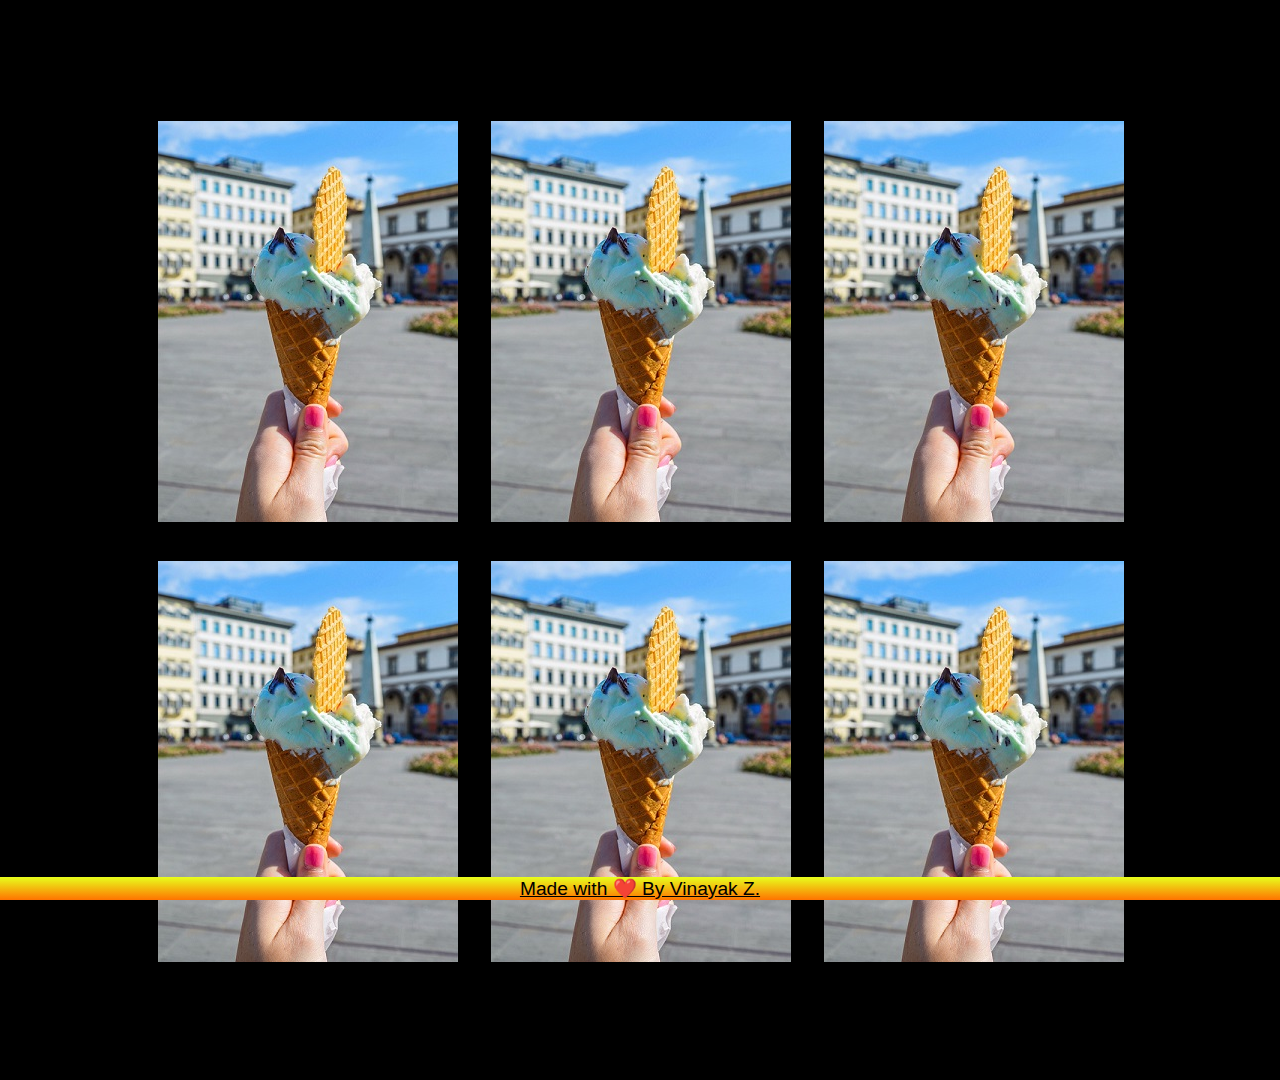
<file: 3d Flip Card Hover Effects - CSS Hover Effects/index.html>
<!DOCTYPE html>
<html lang="en">
<head>
    <meta charset="UTF-8">
    <meta name="viewport" content="width=device-width, initial-scale=1.0">
    <link rel="stylesheet" href="main.css">
    <title>Document</title>
</head>
<body>
    <div class="container">
        <div class="card">
            <div class="imgbox">
                <img src="bg2.jpg" alt="" >
            </div>
            <div class="details">
               <h2>Lorem ipsum Dolar</h2> 
               <p>
                   Lorem ipsum dolor sit amet consectetur adipisicing elit. 
                   Impedit voluptatem, ab tenetur ea, eos culpa, voluptates
                   itaque non dolorem earum odio aliquid error
                   ut architecto minus totam illum perferendis optio.
                   Lorem ipsum dolor sit amet consectetur adipisicing elit. 
                   Impedit voluptatem, ab tenetur ea, eos culpa, voluptates
                   itaque non dolorem earum odio aliquid error
                   ut architecto minus totam illum perferendis optio.
               </p>
            </div>
        </div>
        <div class="card">
            <div class="imgbox">
                <img src="bg2.jpg" alt="" >
            </div>
            <div class="details">
               <h2>Lorem ipsum Dolar</h2> 
               <p>
                   Lorem ipsum dolor sit amet consectetur adipisicing elit. 
                   Impedit voluptatem, ab tenetur ea, eos culpa, voluptates
                   itaque non dolorem earum odio aliquid error
                   ut architecto minus totam illum perferendis optio.
                   Lorem ipsum dolor sit amet consectetur adipisicing elit. 
                   Impedit voluptatem, ab tenetur ea, eos culpa, voluptates
                   itaque non dolorem earum odio aliquid error
                   ut architecto minus totam illum perferendis optio.
               </p>
            </div>
        </div>
        <div class="card">
            <div class="imgbox">
                <img src="bg2.jpg" alt="" >
            </div>
            <div class="details">
               <h2>Lorem ipsum Dolar</h2> 
               <p>
                   Lorem ipsum dolor sit amet consectetur adipisicing elit. 
                   Impedit voluptatem, ab tenetur ea, eos culpa, voluptates
                   itaque non dolorem earum odio aliquid error
                   ut architecto minus totam illum perferendis optio.
                   Lorem ipsum dolor sit amet consectetur adipisicing elit. 
                   Impedit voluptatem, ab tenetur ea, eos culpa, voluptates
                   itaque non dolorem earum odio aliquid error
                   ut architecto minus totam illum perferendis optio.
               </p>
            </div>
        </div>
        <div class="card">
            <div class="imgbox">
                <img src="bg2.jpg" alt="" >
            </div>
            <div class="details">
               <h2>Lorem ipsum Dolar</h2> 
               <p>
                   Lorem ipsum dolor sit amet consectetur adipisicing elit. 
                   Impedit voluptatem, ab tenetur ea, eos culpa, voluptates
                   itaque non dolorem earum odio aliquid error
                   ut architecto minus totam illum perferendis optio.
                   Lorem ipsum dolor sit amet consectetur adipisicing elit. 
                   Impedit voluptatem, ab tenetur ea, eos culpa, voluptates
                   itaque non dolorem earum odio aliquid error
                   ut architecto minus totam illum perferendis optio.
               </p>
            </div>
        </div>
        <div class="card">
            <div class="imgbox">
                <img src="bg2.jpg" alt="" >
            </div>
            <div class="details">
               <h2>Lorem ipsum Dolar</h2> 
               <p>
                   Lorem ipsum dolor sit amet consectetur adipisicing elit. 
                   Impedit voluptatem, ab tenetur ea, eos culpa, voluptates
                   itaque non dolorem earum odio aliquid error
                   ut architecto minus totam illum perferendis optio.
                   Lorem ipsum dolor sit amet consectetur adipisicing elit. 
                   Impedit voluptatem, ab tenetur ea, eos culpa, voluptates
                   itaque non dolorem earum odio aliquid error
                   ut architecto minus totam illum perferendis optio.
               </p>
            </div>
        </div>
        <div class="card">
            <div class="imgbox">
                <img src="bg2.jpg" alt="">
            </div>
            <div class="details">
               <h2>Lorem ipsum Dolar</h2> 
               <p>
                   Lorem ipsum dolor sit amet consectetur adipisicing elit. 
                   Impedit voluptatem, ab tenetur ea, eos culpa, voluptates
                   itaque non dolorem earum odio aliquid error
                   ut architecto minus totam illum perferendis optio.
                   Lorem ipsum dolor sit amet consectetur adipisicing elit. 
                   Impedit voluptatem, ab tenetur ea, eos culpa, voluptates
                   itaque non dolorem earum odio aliquid error
                   ut architecto minus totam illum perferendis optio.
               </p>
            </div>
        </div>
    </div>
    <div class="footer" style="color:black; font-size: larger; "><a href="https://vinayakz.github.io/" style="color:black;" target="blank">Made with ❤️ By Vinayak Z.</a></div>
</body>
</html>
</file>
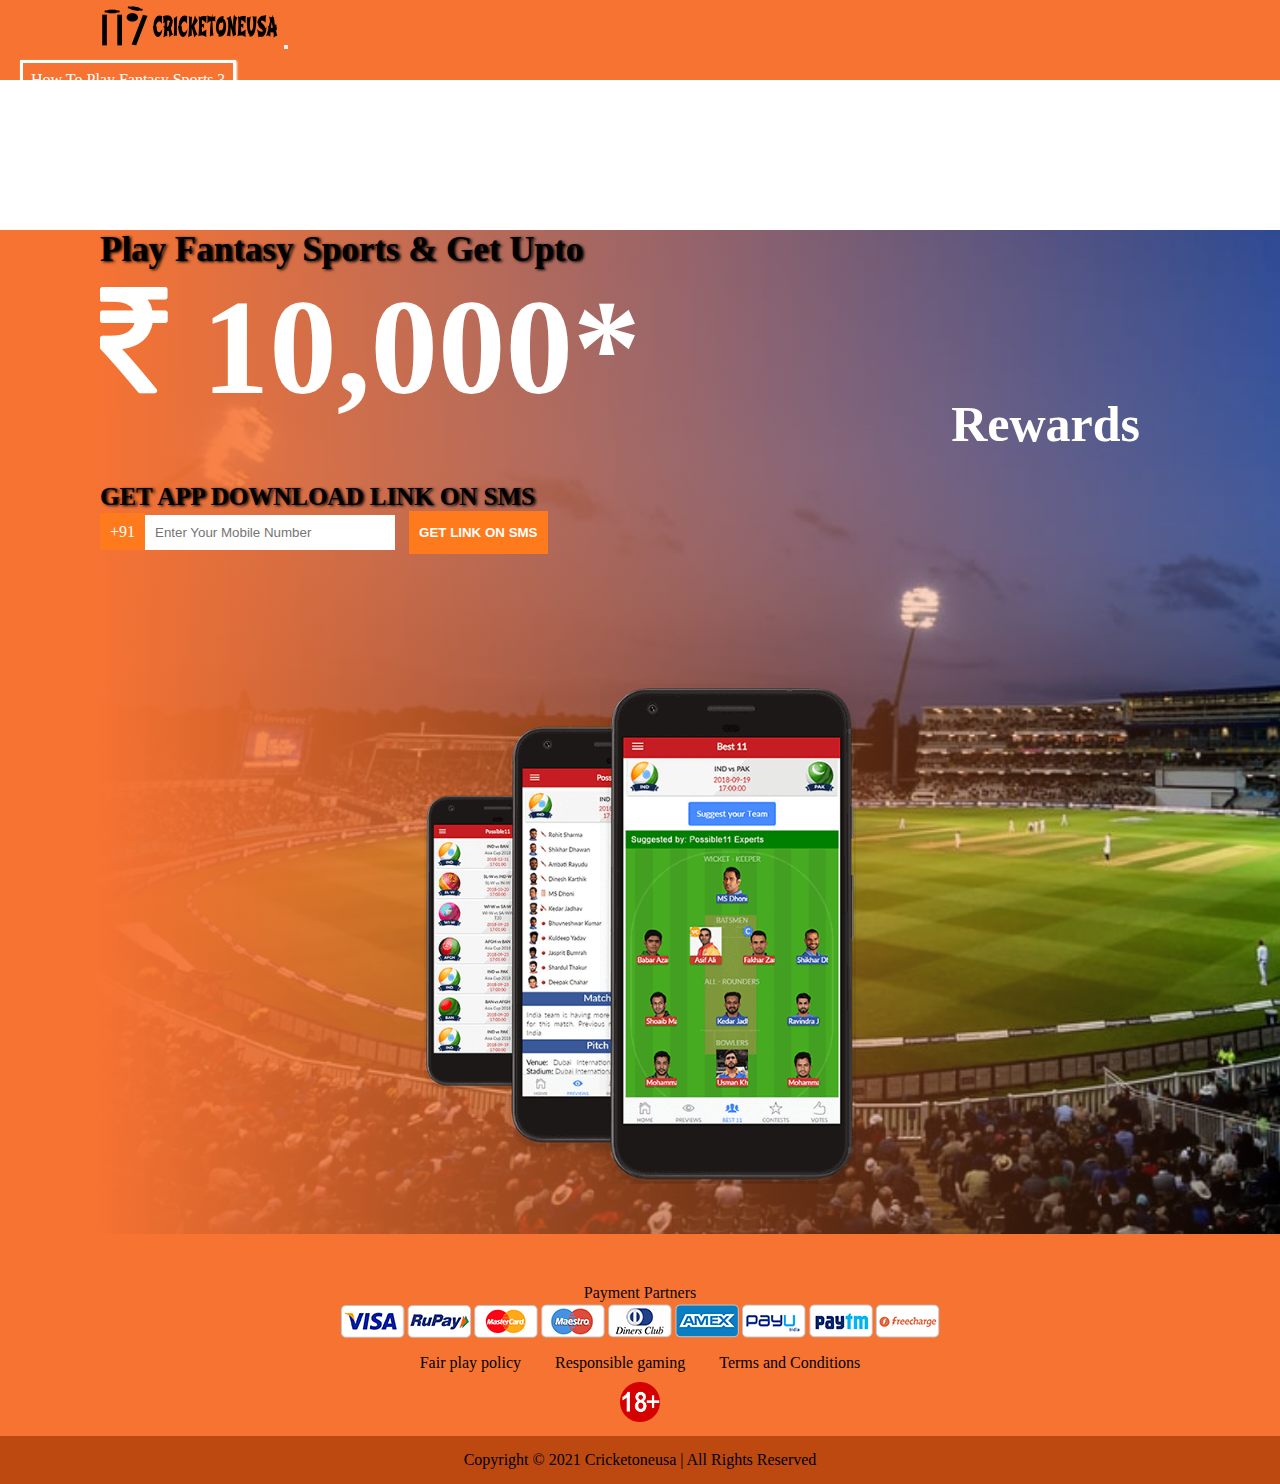
<file: cricketoneusa.com/index.html>
<!DOCTYPE html>
<html lang="en">
<head>
    <meta charset="UTF-8">
    <meta http-equiv="X-UA-Compatible" content="IE=edge">
    <meta name="viewport" content="width=device-width, initial-scale=1.0">
    <!--Title-->
    <link rel="shortcut icon" href="Images/icon.png">
    <title>Cricketoneusa</title>
    <!--External CSS Link-->
    <link href="CSS/style.css" type="text/CSS" rel="stylesheet">
    <!--Bootstrap CSS Link-->
    <link href="https://cdn.jsdelivr.net/npm/bootstrap@5.0.0/dist/css/bootstrap.min.css" rel="stylesheet"
    integrity="sha384-wEmeIV1mKuiNpC+IOBjI7aAzPcEZeedi5yW5f2yOq55WWLwNGmvvx4Um1vskeMj0" crossorigin="anonymous">
    <!--Font awesome-->
    <link rel="stylesheet" href="https://cdnjs.cloudflare.com/ajax/libs/font-awesome/4.7.0/css/font-awesome.min.css">
</head>
<body>
    
    <!--Navbar Section-->
    <section class="Navbar-Section">
        <nav class="navbar navbar-expand-md">
            <div class="container-fluid">
                <a class="navbar-brand" href="index.html"><img class="img-fluid" src="Images/cricketoneusa-logo.png" alt="cricketoneusa"></a>
                <button class="navbar-toggler" type="button" data-bs-toggle="collapse" data-bs-target="#toggle"
                    aria-controls="toggle" aria-expanded="false" aria-label="Toggle navigation">
                    <span class="navbar-toggler-icon"></span>
                </button>
                <div class="collapse navbar-collapse" id="toggle">
                    <ul class="navbar-nav ms-auto text-center">
                        <li class="nav-item"><a class="nav-link" href="howtoplay.html">How To Play Fantasy Sports ?</a></li>
                        <li class="nav-item"><a class="nav-link" href="help.html">24/7 Help</a></li>
                    </ul>
                </div>
            </div>
        </nav>
    </section>

    <!--main section-->
    <section class="main-section">
        <div class="container-fluid">
            <div class="row">
                <div class="col-sm-6">
                    <div class="note">
                    <p class="info">Play Fantasy Sports & Get Upto</p>
                    <h1 class="amount"><i class="fa fa-rupee"></i> 10,000*</h1>
                    <h2 class="reward">Rewards</h2>
                    <p class="download-info">GET APP DOWNLOAD LINK ON SMS</p>
                    <form method="post" onsubmit="return submitUserForm();">
                    <label class="code">+91</label><input type="tel" class="number" placeholder="Enter Your Mobile Number" pattern="[789][0-9]{9}"
                    required="required"> 
                    <button type="submit" class="btn" name="submit" value="submit" onclick="captcha()" >Get Link On SMS</button>
                    <div class="g-recaptcha" data-sitekey="6LfIijkdAAAAAOFjJuJa_2hYj5wHKJg-0lj8VA-l" data-callback="verifycaptcha"></div>
                    <div id="g=recaptcha-error"></div>
                    </form>
                    </div>
                </div>
                <div class="col-sm-6 second">
                  <img src="Images/cricketoneusa-bg1.jpg" class="img-fluid">
                </div>
            </div>

        </div>
    </section>

    <!--footer section-->
    <section class="footer-section">
        <div class="container-fluid">
                <p class="payment-partners-heading">Payment Partners</p>
                <div class="partners">
                    <img class="img-fluid" loading="lazy" src="Images/payment-partners.png">
                </div>
                <div class="policies">
                    <ul class="list">
                        <a href="fairplaypolicy.html"><li class="list-item">Fair play policy</li></a>
                        <a href="responsiblegaming.html"><li class="list-item">Responsible gaming</li></a>
                        <a href="terms.html"><li class="list-item">Terms and Conditions</li></a>
                    </ul>
                </div>
                <div class="image-18">
                    <img src="Images/18+.png" class="img-fluid under-18" loading="lazy">
                </div>
        </div>
    </section>

    <!--copyright-section-->
    <section class="copyrights-section">
        <div class="container-fluid">
            <p class="copyright">Copyright © 2021 Cricketoneusa | All Rights Reserved</p>
        </div>
    </section>
    <script src="https://www.google.com/recaptcha/api.js"></script>
    <script src="JS/script.js"></script>
</body>
</html>
</file>
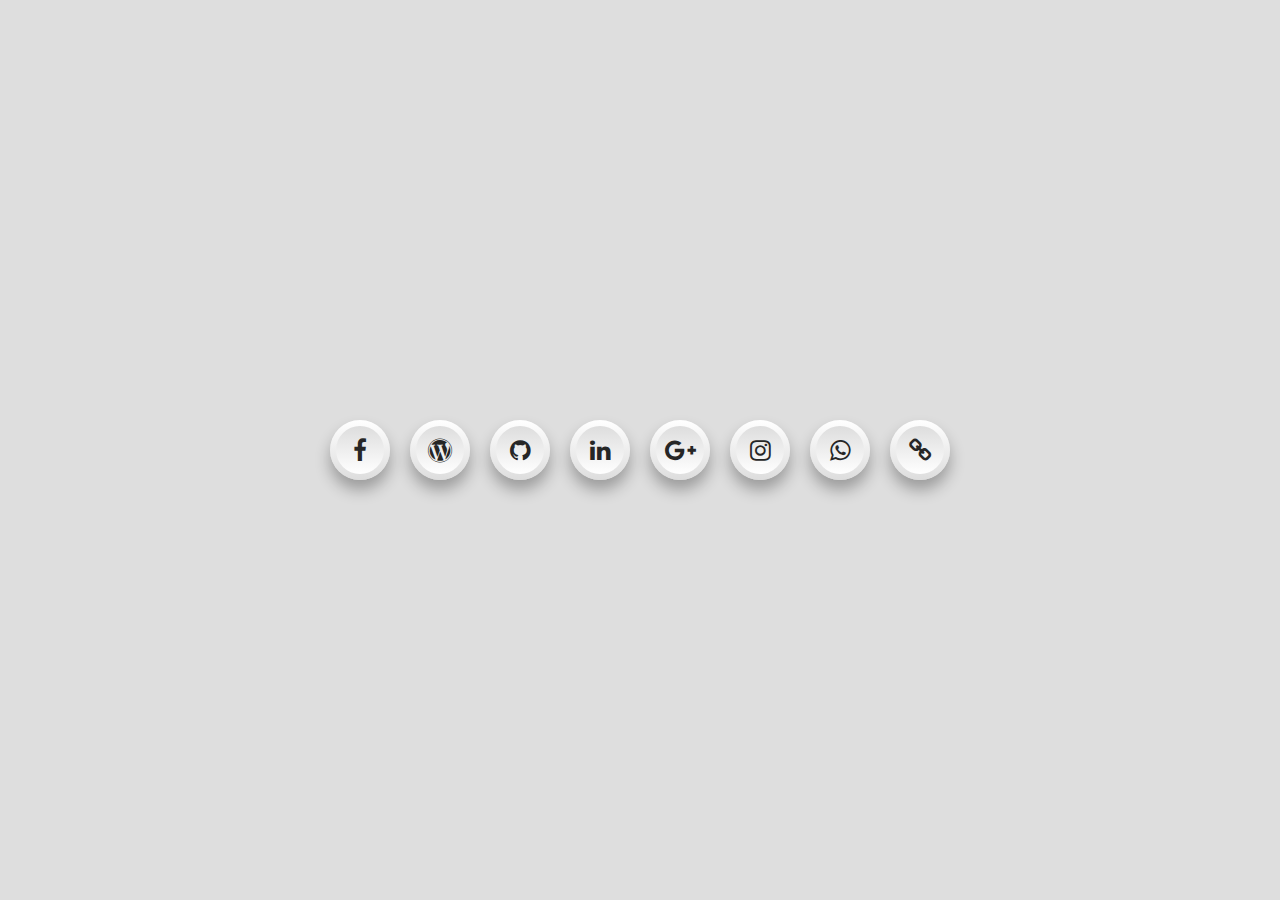
<file: Social media Icons/index.html>
<!DOCTYPE html>
<html lang="en">
<head>
    <meta charset="UTF-8">
    <meta name="viewport" content="width=device-width, initial-scale=1.0">
    <link rel="stylesheet" href="main.css">
    <link href="https://stackpath.bootstrapcdn.com/font-awesome/4.7.0/css/font-awesome.min.css" rel="stylesheet">
    <title>Social media</title>
</head>
<body>
    <div class="icons">
        <ul>
            <li><a href="https://www.facebook.com/vinoo160496" target="blank" title="facebook"><i class="fa fa-facebook" aria-hidden="true"></i></a></li>
            <li><a href="https://vinayakz.wordpress.com/" target="blank" title="wordpress"><i class="fa fa-wordpress" aria-hidden="true"></i></a></li>
            <li><a href="https://github.com/vinayakz" target="blank" title="github"><i class="fa fa-github" aria-hidden="true"></i></a></li>
            <li><a href="https://in.linkedin.com/in/vinayak-zutti-a505b1134" target="blank" title="linkedin"><i class="fa fa-linkedin" aria-hidden="true"></i></a></li>
            <li><a href="#" target="blank" title="gmail"><i class="fa fa-google-plus" aria-hidden="true"></i></a></li>
            <li><a href="https://www.instagram.com/vinayakzutti/" target="blank" title="instagram"><i class="fa fa-instagram" aria-hidden="true"></i></a></li>
            <li><a href="https://wa.me/917848849869/?text=Hey%20Vinoo%2C%20This%20is%20Awesome%20Surprise!" target="blank" title="whatsapp"><i class="fa fa-whatsapp" aria-hidden="true"></i></a></li>
            <li><a href="https://vinayakz.github.io/" target="blank" title="My Blog"><i class="fa fa-link" aria-hidden="true"></i></a></li>
        </ul>
    </div>    
</body>
</html>
</file>
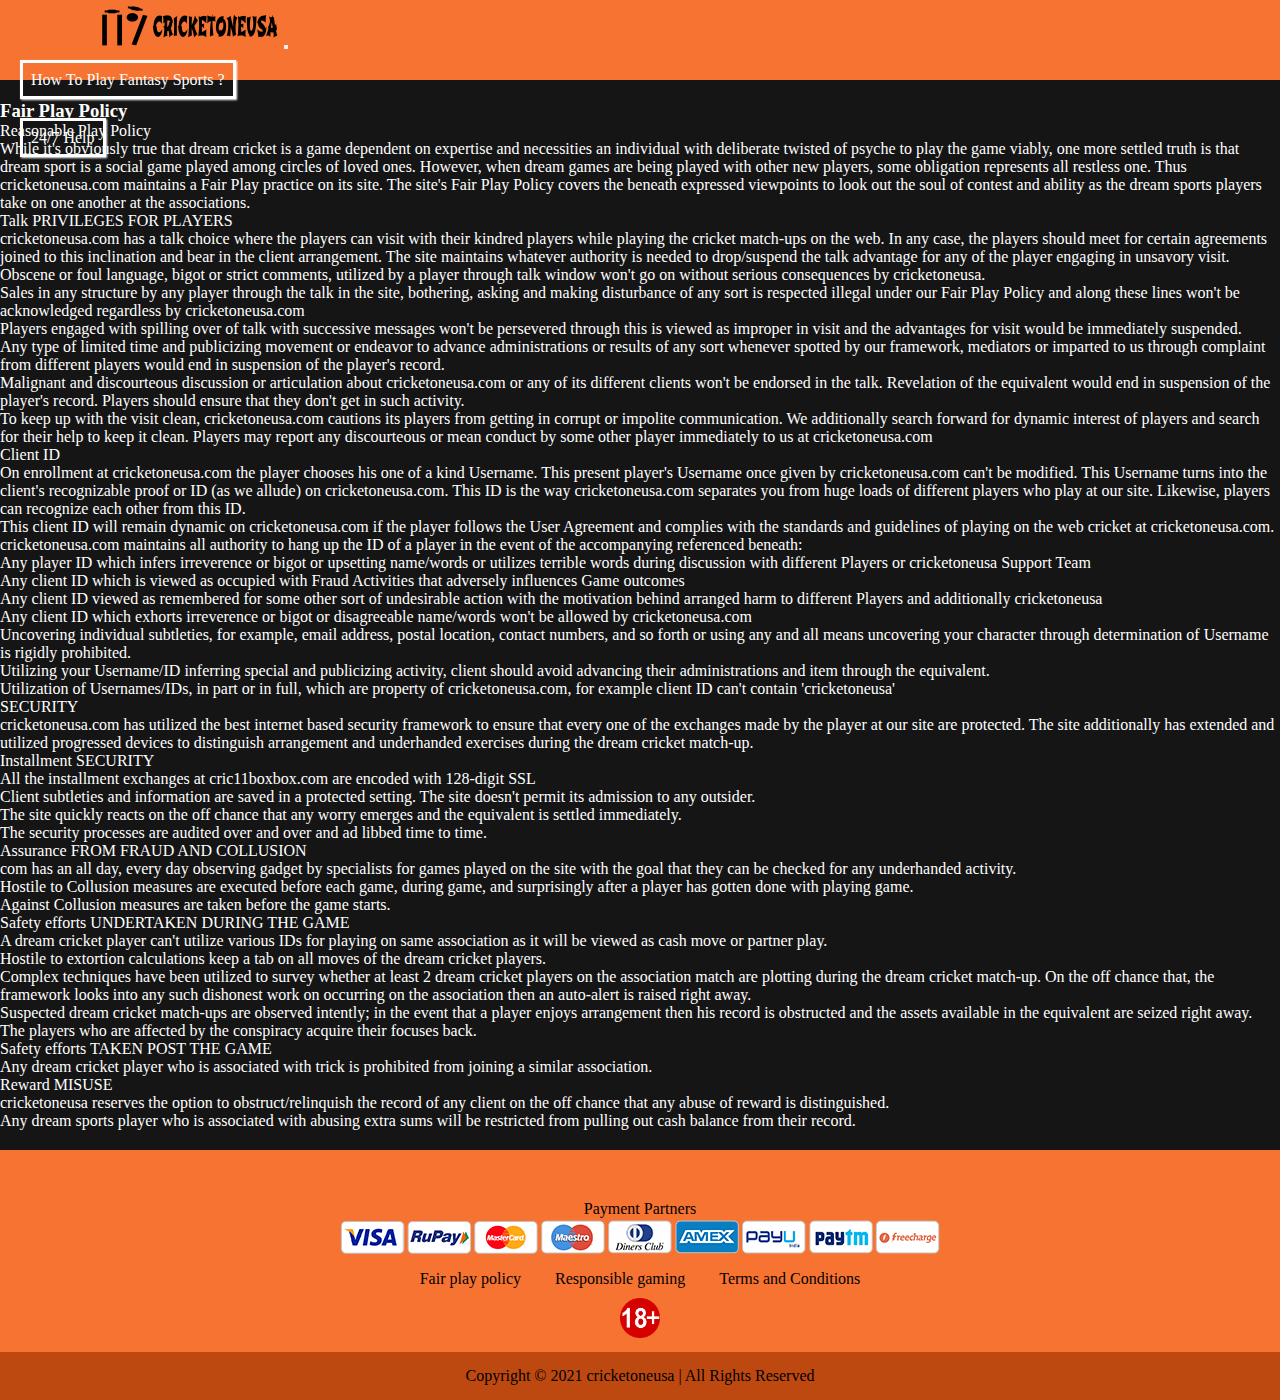
<file: cricketoneusa.com/fairplaypolicy.html>
<!DOCTYPE html>
<html lang="en">
<head>
    <meta charset="UTF-8">
    <meta http-equiv="X-UA-Compatible" content="IE=edge">
    <meta name="viewport" content="width=device-width, initial-scale=1.0">
    <!--Title-->
    <link rel="shortcut icon" href="Images/icon.png">
    <title>Fair Play Policy</title>
    <!--External CSS Link-->
    <link href="CSS/howtoplay.css" type="text/CSS" rel="stylesheet">
    <!--Bootstrap CSS Link-->
    <link href="https://cdn.jsdelivr.net/npm/bootstrap@5.0.0/dist/css/bootstrap.min.css" rel="stylesheet"
    integrity="sha384-wEmeIV1mKuiNpC+IOBjI7aAzPcEZeedi5yW5f2yOq55WWLwNGmvvx4Um1vskeMj0" crossorigin="anonymous">
    <!--Font awesome-->
    <link rel="stylesheet" href="https://cdnjs.cloudflare.com/ajax/libs/font-awesome/4.7.0/css/font-awesome.min.css">
</head>
<body>

     <!--Navbar Section-->
     <section class="Navbar-Section">
        <nav class="navbar navbar-expand-md">
            <div class="container-fluid">
                <a class="navbar-brand" href="index.html"><img class="img-fluid" src="Images/cricketoneusa-logo.png" alt="cricketoneusa"></a>
                <button class="navbar-toggler" type="button" data-bs-toggle="collapse" data-bs-target="#toggle"
                    aria-controls="toggle" aria-expanded="false" aria-label="Toggle navigation">
                    <span class="navbar-toggler-icon"></span>
                </button>
                <div class="collapse navbar-collapse" id="toggle">
                    <ul class="navbar-nav ms-auto text-center">
                        <li class="nav-item"><a class="nav-link" href="howtoplay.html">How To Play Fantasy Sports ?</a></li>
                        <li class="nav-item"><a class="nav-link" href="help.html">24/7 Help</a></li>
                    </ul>
                </div>
            </div>
        </nav>
    </section>

    <section class="text-section">
        <div class="container">
           <h3> Fair Play Policy </h3>

           <p> Reasonable Play Policy </p>

            <p> While it's obviously true that dream cricket is a game dependent on expertise and necessities an individual with deliberate twisted of psyche to play the game viably, one more settled truth is that dream sport is a social game played among circles of loved ones. However, when dream games are being played with other new players, some obligation represents all restless one. Thus cricketoneusa.com maintains a Fair Play practice on its site. The site's Fair Play Policy covers the beneath expressed viewpoints to look out the soul of contest and ability as the dream sports players take on one another at the associations. </p>

            <p>Talk PRIVILEGES FOR PLAYERS </p>

            <p>cricketoneusa.com has a talk choice where the players can visit with their kindred players while playing the cricket match-ups on the web. In any case, the players should meet for certain agreements joined to this inclination and bear in the client arrangement. The site maintains whatever authority is needed to drop/suspend the talk advantage for any of the player engaging in unsavory visit. </p>

            <p>Obscene or foul language, bigot or strict comments, utilized by a player through talk window won't go on without serious consequences by cricketoneusa. </p>

            <p>Sales in any structure by any player through the talk in the site, bothering, asking and making disturbance of any sort is respected illegal under our Fair Play Policy and along these lines won't be acknowledged regardless by cricketoneusa.com </p>

            <p> Players engaged with spilling over of talk with successive messages won't be persevered through this is viewed as improper in visit and the advantages for visit would be immediately suspended. </p>

            <p>Any type of limited time and publicizing movement or endeavor to advance administrations or results of any sort whenever spotted by our framework, mediators or imparted to us through complaint from different players would end in suspension of the player's record. </p>

            <p>Malignant and discourteous discussion or articulation about cricketoneusa.com or any of its different clients won't be endorsed in the talk. Revelation of the equivalent would end in suspension of the player's record. Players should ensure that they don't get in such activity. </p>

            <p>To keep up with the visit clean, cricketoneusa.com cautions its players from getting in corrupt or impolite communication. We additionally search forward for dynamic interest of players and search for their help to keep it clean. Players may report any discourteous or mean conduct by some other player immediately to us at cricketoneusa.com </p>

            <p>Client ID </p>

            <p> On enrollment at cricketoneusa.com the player chooses his one of a kind Username. This present player's Username once given by cricketoneusa.com can't be modified. This Username turns into the client's recognizable proof or ID (as we allude) on cricketoneusa.com. This ID is the way cricketoneusa.com separates you from huge loads of different players who play at our site. Likewise, players can recognize each other from this ID. </p>

            <p>This client ID will remain dynamic on cricketoneusa.com if the player follows the User Agreement and complies with the standards and guidelines of playing on the web cricket at cricketoneusa.com. cricketoneusa.com maintains all authority to hang up the ID of a player in the event of the accompanying referenced beneath:</p> 

            <p> Any player ID which infers irreverence or bigot or upsetting name/words or utilizes terrible words during discussion with different Players or cricketoneusa Support Team </p>

            <p>Any client ID which is viewed as occupied with Fraud Activities that adversely influences Game outcomes </p>

            <p>Any client ID viewed as remembered for some other sort of undesirable action with the motivation behind arranged harm to different Players and additionally cricketoneusa</p>

            <p>Any client ID which exhorts irreverence or bigot or disagreeable name/words won't be allowed by cricketoneusa.com </p>

            <p>Uncovering individual subtleties, for example, email address, postal location, contact numbers, and so forth or using any and all means uncovering your character through determination of Username is rigidly prohibited. </p>

            <p>Utilizing your Username/ID inferring special and publicizing activity, client should avoid advancing their administrations and item through the equivalent. </p>

            <p> Utilization of Usernames/IDs, in part or in full, which are property of cricketoneusa.com, for example client ID can't contain 'cricketoneusa' </p>

            <p>SECURITY </p>

            <p>cricketoneusa.com has utilized the best internet based security framework to ensure that every one of the exchanges made by the player at our site are protected. The site additionally has extended and utilized progressed devices to distinguish arrangement and underhanded exercises during the dream cricket match-up. </p>

            <p>Installment SECURITY </p>

            <p>All the installment exchanges at cric11boxbox.com are encoded with 128-digit SSL </p>

            <p>Client subtleties and information are saved in a protected setting. The site doesn't permit its admission to any outsider. </p>

            <p>The site quickly reacts on the off chance that any worry emerges and the equivalent is settled immediately. </p>

            <p>The security processes are audited over and over and ad libbed time to time. </p>

            <p> Assurance FROM FRAUD AND COLLUSION </p>

            <p>com has an all day, every day observing gadget by specialists for games played on the site with the goal that they can be checked for any underhanded activity. </p>

            <p>Hostile to Collusion measures are executed before each game, during game, and surprisingly after a player has gotten done with playing game. </p>

            <p> Against Collusion measures are taken before the game starts. </p>

            <p> Safety efforts UNDERTAKEN DURING THE GAME </p>

            <p> A dream cricket player can't utilize various IDs for playing on same association as it will be viewed as cash move or partner play. </p>

            <p>Hostile to extortion calculations keep a tab on all moves of the dream cricket players. </p>

            <p>Complex techniques have been utilized to survey whether at least 2 dream cricket players on the association match are plotting during the dream cricket match-up. On the off chance that, the framework looks into any such dishonest work on occurring on the association then an auto-alert is raised right away. </p>

            <p> Suspected dream cricket match-ups are observed intently; in the event that a player enjoys arrangement then his record is obstructed and the assets available in the equivalent are seized right away. The players who are affected by the conspiracy acquire their focuses back. </p>

            <p>Safety efforts TAKEN POST THE GAME </p>

            <p> Any dream cricket player who is associated with trick is prohibited from joining a similar association. </p>

            <p>Reward MISUSE </p>

            <p> cricketoneusa reserves the option to obstruct/relinquish the record of any client on the off chance that any abuse of reward is distinguished. </p>

            <p> Any dream sports player who is associated with abusing extra sums will be restricted from pulling out cash balance from their record.</p>

        </div>
    </section>

    <!--footer section-->
    <section class="footer-section">
        <div class="container-fluid">
                <p class="payment-partners-heading">Payment Partners</p>
                <div class="partners">
                    <img class="img-fluid" loading="lazy" src="Images/payment-partners.png">
                </div>
                <div class="policies">
                    <ul class="list">
                        <a href="fairplaypolicy.html"><li class="list-item">Fair play policy</li></a>
                        <a href="responsiblegaming.html"><li class="list-item">Responsible gaming</li></a>
                        <a href="terms.html"><li class="list-item">Terms and Conditions</li></a>
                    </ul>
                </div>
                <div class="image-18">
                    <img src="Images/18+.png" class="img-fluid under-18" loading="lazy">
                </div>
        </div>
    </section>

    <!--copyright-section-->
    <section class="copyrights-section">
        <div class="container-fluid">
            <p class="copyright">Copyright © 2021 cricketoneusa | All Rights Reserved</p>
        </div>
    </section>
</body>
</html>
</file>
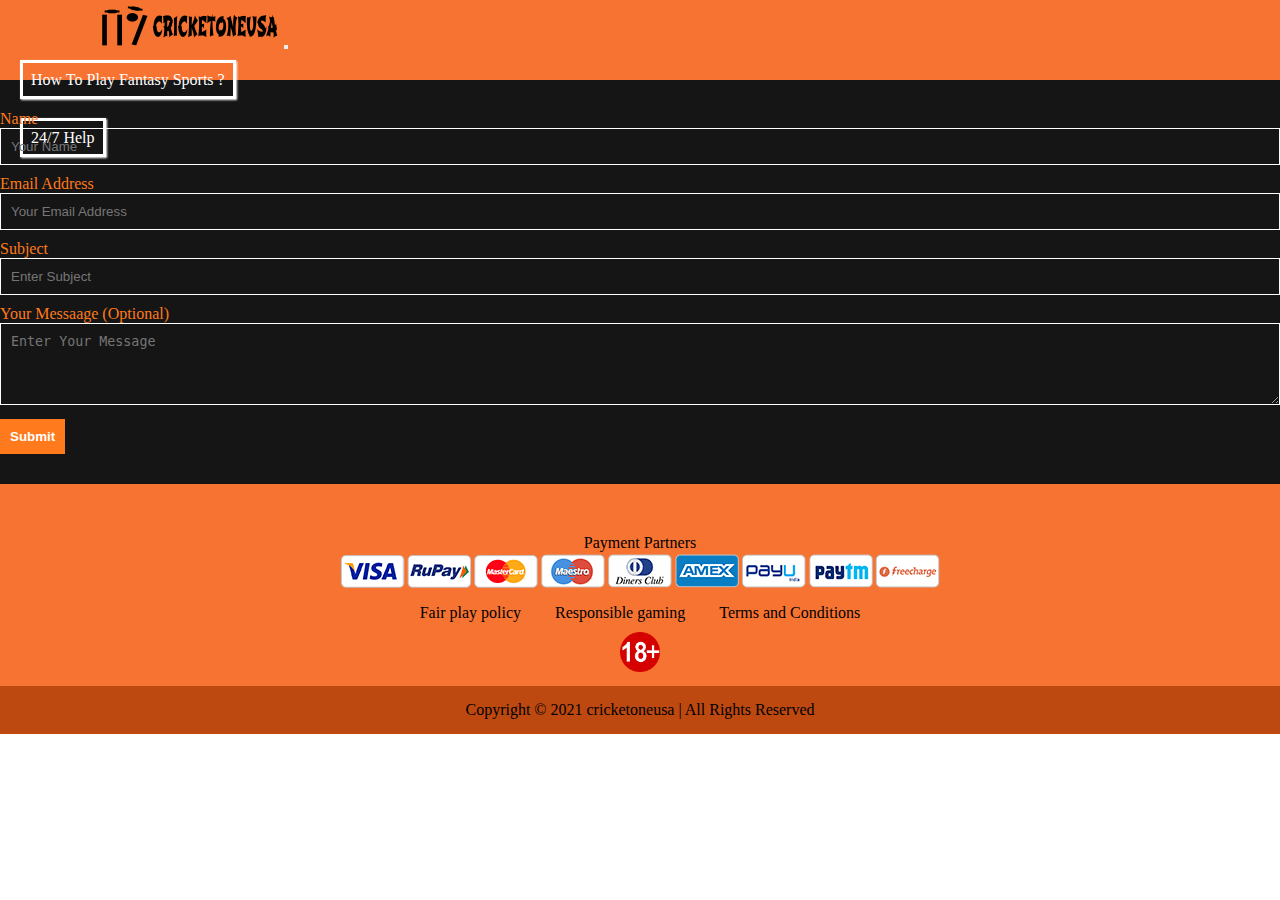
<file: cricketoneusa.com/help.html>
<!DOCTYPE html>
<html lang="en">
<head>
    <meta charset="UTF-8">
    <meta http-equiv="X-UA-Compatible" content="IE=edge">
    <meta name="viewport" content="width=device-width, initial-scale=1.0">
    <!--Title-->
    <link rel="shortcut icon" href="Images/icon.png">
    <title>24/7 Help</title>
    <!--External CSS Link-->
    <link href="CSS/help.css" type="text/CSS" rel="stylesheet">
    <!--Bootstrap CSS Link-->
    <link href="https://cdn.jsdelivr.net/npm/bootstrap@5.0.0/dist/css/bootstrap.min.css" rel="stylesheet"
    integrity="sha384-wEmeIV1mKuiNpC+IOBjI7aAzPcEZeedi5yW5f2yOq55WWLwNGmvvx4Um1vskeMj0" crossorigin="anonymous">
    <!--Font awesome-->
    <link rel="stylesheet" href="https://cdnjs.cloudflare.com/ajax/libs/font-awesome/4.7.0/css/font-awesome.min.css">
</head>
<body>

    <!--Navbar Section-->
    <section class="Navbar-Section">
        <nav class="navbar navbar-expand-md">
            <div class="container-fluid">
                <a class="navbar-brand" href="index.html"><img class="img-fluid" src="Images/cricketoneusa-logo.png" alt="cricketoneusa"></a>
                <button class="navbar-toggler" type="button" data-bs-toggle="collapse" data-bs-target="#toggle"
                    aria-controls="toggle" aria-expanded="false" aria-label="Toggle navigation">
                    <span class="navbar-toggler-icon"></span>
                </button>
                <div class="collapse navbar-collapse" id="toggle">
                    <ul class="navbar-nav ms-auto text-center">
                        <li class="nav-item"><a class="nav-link" href="howtoplay.html">How To Play Fantasy Sports ?</a></li>
                        <li class="nav-item"><a class="nav-link" href="help.html">24/7 Help</a></li>
                    </ul>
                </div>
            </div>
        </nav>
    </section>

    <section class="form-section">
        <div class="container">
            <form>
                <label>Name</label><br>
                <input class="name-text" type="text" placeholder="Your Name"><br>
                <label>Email Address</label><br>
                <input type="email" placeholder="Your Email Address"><br>
                <label>Subject</label><br>
                <input type="text" placeholder="Enter Subject"><br>
                <label>Your Messaage (Optional)</label><br>
                <textarea rows="4" cols="50" placeholder="Enter Your Message"></textarea><br>
                <button class="submit-button" type="submit">Submit</button>
            </form>
        </div>
    </section>

    <!--footer section-->
    <section class="footer-section">
        <div class="container-fluid">
                <p class="payment-partners-heading">Payment Partners</p>
                <div class="partners">
                    <img class="img-fluid" loading="lazy" src="Images/payment-partners.png">
                </div>
                <div class="policies">
                    <ul class="list">
                        <a href="fairplaypolicy.html"><li class="list-item">Fair play policy</li></a>
                        <a href="responsiblegaming.html"><li class="list-item">Responsible gaming</li></a>
                        <a href="terms.html"><li class="list-item">Terms and Conditions</li></a>
                    </ul>
                </div>
                <div class="image-18">
                    <img src="Images/18+.png" class="img-fluid under-18" loading="lazy">
                </div>
        </div>
    </section>

    <!--copyright-section-->
    <section class="copyrights-section">
        <div class="container-fluid">
            <p class="copyright">Copyright © 2021 cricketoneusa | All Rights Reserved</p>
        </div>
    </section>
</body>
</html>
</file>
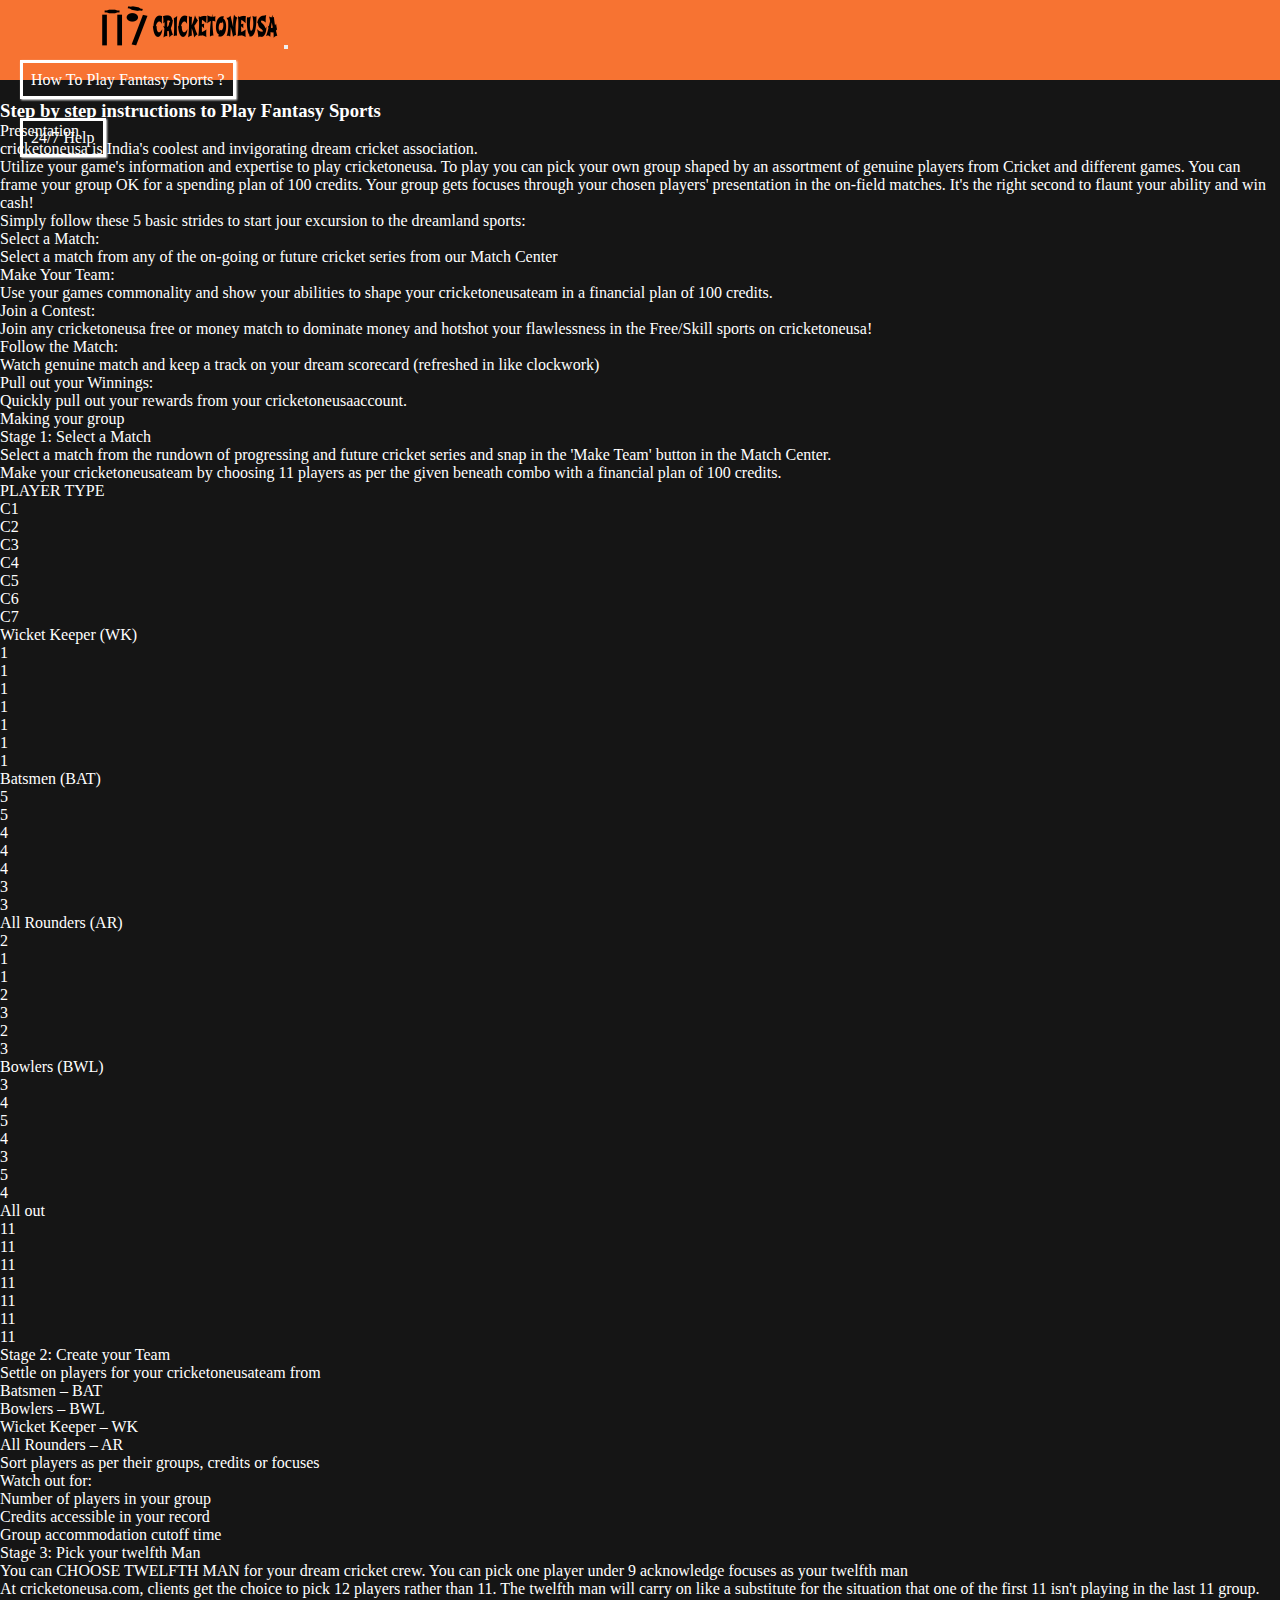
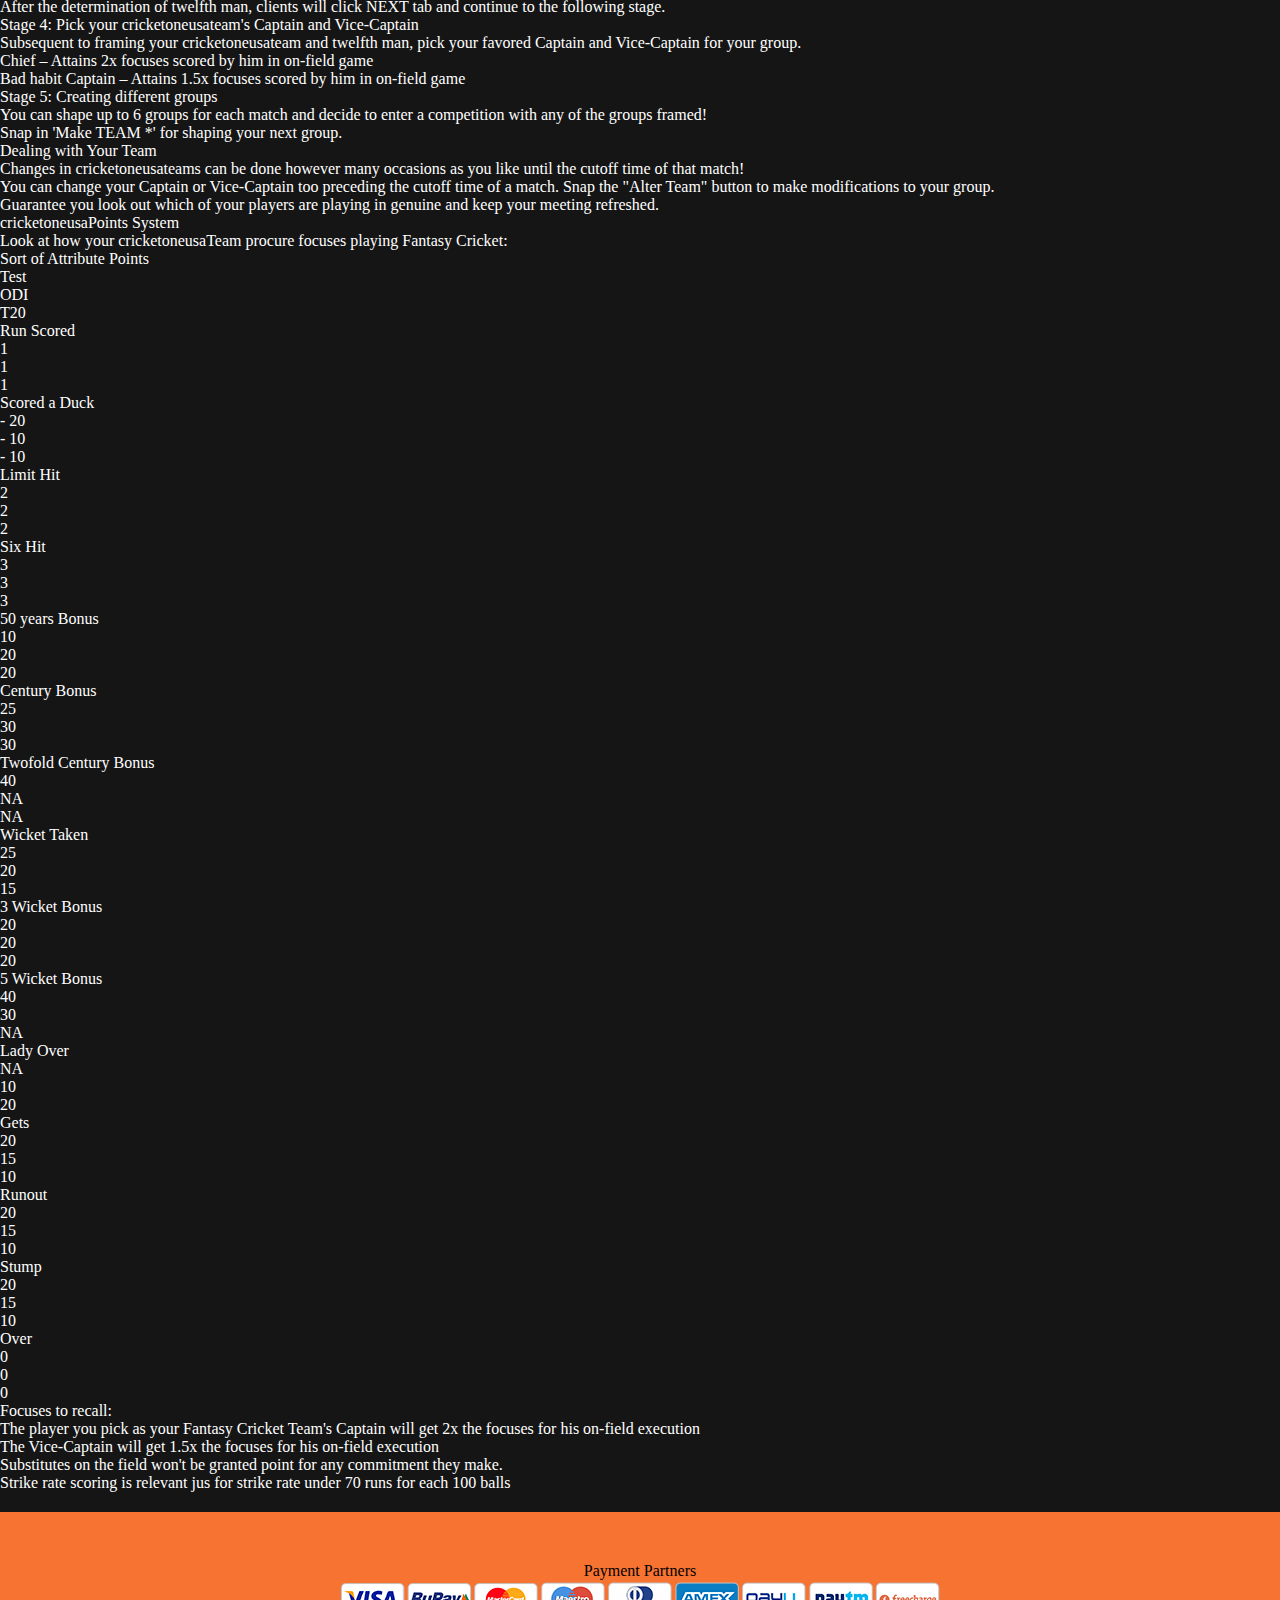
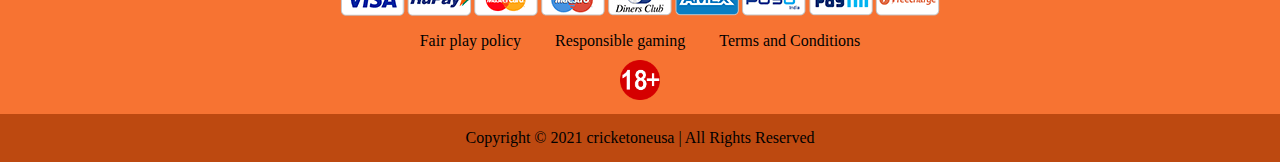
<file: cricketoneusa.com/howtoplay.html>
<!DOCTYPE html>
<html lang="en">
<head>
    <meta charset="UTF-8">
    <meta http-equiv="X-UA-Compatible" content="IE=edge">
    <meta name="viewport" content="width=device-width, initial-scale=1.0">
    <!--Title-->
    <link rel="shortcut icon" href="Images/icon.png">
    <title>How To Play Fantasy Sports ?</title>
    <!--External CSS Link-->
    <link href="CSS/howtoplay.css" type="text/CSS" rel="stylesheet">
    <!--Bootstrap CSS Link-->
    <link href="https://cdn.jsdelivr.net/npm/bootstrap@5.0.0/dist/css/bootstrap.min.css" rel="stylesheet"
    integrity="sha384-wEmeIV1mKuiNpC+IOBjI7aAzPcEZeedi5yW5f2yOq55WWLwNGmvvx4Um1vskeMj0" crossorigin="anonymous">
    <!--Font awesome-->
    <link rel="stylesheet" href="https://cdnjs.cloudflare.com/ajax/libs/font-awesome/4.7.0/css/font-awesome.min.css">
</head>
<body>

     <!--Navbar Section-->
     <section class="Navbar-Section">
        <nav class="navbar navbar-expand-md">
            <div class="container-fluid">
                <a class="navbar-brand" href="index.html"><img class="img-fluid" src="Images/cricketoneusa-logo.png" alt="cricketoneusa"></a>
                <button class="navbar-toggler" type="button" data-bs-toggle="collapse" data-bs-target="#toggle"
                    aria-controls="toggle" aria-expanded="false" aria-label="Toggle navigation">
                    <span class="navbar-toggler-icon"></span>
                </button>
                <div class="collapse navbar-collapse" id="toggle">
                    <ul class="navbar-nav ms-auto text-center">
                        <li class="nav-item"><a class="nav-link" href="howtoplay.html">How To Play Fantasy Sports ?</a></li>
                        <li class="nav-item"><a class="nav-link" href="help.html">24/7 Help</a></li>
                    </ul>
                </div>
            </div>
        </nav>
    </section>

    <section class="text-section">
        <div class="container">
            <h3>Step by step instructions to Play Fantasy Sports </h3>

            <p> Presentation </p>

            <p> cricketoneusa is India's coolest and invigorating dream cricket association. </p>

            <p> Utilize your game's information and expertise to play cricketoneusa. To play you can pick your own group shaped by an assortment of genuine players from Cricket and different games. You can frame your group OK for a spending plan of 100 credits. Your group gets focuses through your chosen players' presentation in the on-field matches. It's the right second to flaunt your ability and win cash! </p>

            <p>  Simply follow these 5 basic strides to start jour excursion to the dreamland sports: </p>

            <p>  Select a Match: </p>

            <p>  Select a match from any of the on-going or future cricket series from our Match Center </p>

            <p> Make Your Team: </p>

            <p>   Use your games commonality and show your abilities to shape your cricketoneusateam in a financial plan of 100 credits. </p>

            <p> Join a Contest: </p>

            <p>Join any cricketoneusa free or money match to dominate money and hotshot your flawlessness in the Free/Skill sports on cricketoneusa! </p>

            <p>Follow the Match: </p>

            <p> Watch genuine match and keep a track on your dream scorecard (refreshed in like clockwork) </p>

            <p> Pull out your Winnings: </p>

            <p>Quickly pull out your rewards from your cricketoneusaaccount. </p>

            <p>Making your group </p>

            <p> Stage 1: Select a Match </p>

            <p> Select a match from the rundown of progressing and future cricket series and snap in the 'Make Team' button in the Match Center. </p>

            <p> Make your cricketoneusateam by choosing 11 players as per the given beneath combo with a financial plan of 100 credits. </p>

            <p>PLAYER TYPE </p>

            <p>C1 </p>

            <p>C2 </p>

            <p>C3 </p>

            <p>C4 </p>

            <p>C5 </p>

            <p>C6 </p>

            <p>C7 </p>

            <p>Wicket Keeper (WK) </p>

            <p>1 </p>

            <p>1 </p>

            <p>1 </p>

            <p>1 </p>

            <p>1 </p>

            <p>1 </p>

            <p>1 </p>

            <p> Batsmen (BAT) </p>

            <p> 5 </p>

            <p>5 </p>

            <p>4 </p>

            <p> 4 </p>

            <p> 4 </p>

            <p>3 </p>

            <p>3 </p>

            <p> All Rounders (AR) </p>

            <p> 2 </p>

            <p> 1 </p>

            <p>1 </p>

            <p>2 </p>

            <p>3 </p>

            <p>2 </p>

            <p>3 </p>

            <p>Bowlers (BWL) 

            <p>3 </p>

            <p> 4 </p>

            <p> 5 </p>

            <p>  4 </p>

            <p>3 </p>

            <p> 5 </p>

            <p> 4 </p>

            <p> All out </p>

            <p>11 </p>

            <p>11 </p>

            <p>11 </p>

            <p>11 </p>

            <p>11 </p>

            <p>11 </p>

            <p>11 </p>

            <p>Stage 2: Create your Team </p>

            <p> Settle on players for your cricketoneusateam from </p>

            <p> Batsmen – BAT </p>

            <p> Bowlers – BWL </p>

            <p> Wicket Keeper – WK </p>

            <p> All Rounders – AR </p>

            <p>Sort players as per their groups, credits or focuses </p>

            <p> Watch out for: </p>

            <p> Number of players in your group </p>

            <p> Credits accessible in your record </p>

            <p> Group accommodation cutoff time </p>

            <p> Stage 3: Pick your twelfth Man </p>

            <p>You can CHOOSE TWELFTH MAN for your dream cricket crew. You can pick one player under 9 acknowledge focuses as your twelfth man </p>

            <p>At cricketoneusa.com, clients get the choice to pick 12 players rather than 11. The twelfth man will carry on like a substitute for the situation that one of the first 11 isn't playing in the last 11 group. </p>

            <p>After the determination of twelfth man, clients will click NEXT tab and continue to the following stage. </p>

            <p>Stage 4: Pick your cricketoneusateam's Captain and Vice-Captain </p>

            <p>Subsequent to framing your cricketoneusateam and twelfth man, pick your favored Captain and Vice-Captain for your group. </p>

            <p>Chief – Attains 2x focuses scored by him in on-field game </p>

            <p>Bad habit Captain – Attains 1.5x focuses scored by him in on-field game </p>

            <p>Stage 5: Creating different groups </p>

            <p>You can shape up to 6 groups for each match and decide to enter a competition with any of the groups framed! </p>

            <p>Snap in 'Make TEAM *' for shaping your next group. </p>

            <p>Dealing with Your Team </p>

            <p>Changes in cricketoneusateams can be done however many occasions as you like until the cutoff time of that match! </p>

            <p> You can change your Captain or Vice-Captain too preceding the cutoff time of a match. Snap the "Alter Team" button to make modifications to your group.</p> 

            <p> Guarantee you look out which of your players are playing in genuine and keep your meeting refreshed. </p>

            <p> cricketoneusaPoints System </p>

            <p> Look at how your cricketoneusaTeam procure focuses playing Fantasy Cricket: </p>

            <p> Sort of Attribute Points </p>

            <p> Test </p>

            <p> ODI </p>

            <p> T20 </p>

            <p> Run Scored </p>

            <p>1 </p>

            <p>1 </p>

            <p>1 </p>

            <p> Scored a Duck </p>

            <p>- 20 </p>

            <p> - 10 </p>

            <p> - 10 </p>

            <p> Limit Hit </p>

            <p> 2 </p>

            <p>2 </p>

            <p>2 </p>

            <p>Six Hit </p>

            <p>3 </p>

            <p>3 </p>

            <p> 3 </p>

            <p>50 years Bonus </p>

            <p>10 </p>

            <p> 20 </p>

            <p>20 </p>

            <p>Century Bonus </p>

            <p>25 </p>

            <p>30 </p>

            <p> 30 </p>

            <p>Twofold Century Bonus </p>

            <p>40 </p>

            <p>NA </p>

            <p> NA </p>

            <p>Wicket Taken </p>

            <p>25 </p>

            <p>20 </p>

            <p>15 </p>

            <p> 3 Wicket Bonus </p>

            <p>20 </p>

            <p>20 </p>

            <p> 20 </p>

            <p>5 Wicket Bonus </p>

            <p>40 </p>

            <p>30 </p>

            <p> NA </p>

            <p>Lady Over </p>

            <p> NA </p>

            <p>10 </p>

            <p>20 </p>

            <p>Gets </p>

            <p> 20 </p>

            <p> 15 </p>

            <p>10 </p>

            <p>Runout </p>

            <p>20 </p>

            <p>15 </p>

            <p> 10 </p>

            <p>Stump </p>

            <p>20 </p>

            <p>15 </p>

            <p>10 </p>

            <p>Over </p>

            <p> 0 </p>

            <p>0 </p>

            <p>0 </p>

            <p>Focuses to recall: 

            <p>The player you pick as your Fantasy Cricket Team's Captain will get 2x the focuses for his on-field execution </p>

            <p>The Vice-Captain will get 1.5x the focuses for his on-field execution </p>

            <p>Substitutes on the field won't be granted point for any commitment they make. </p>

            <p>Strike rate scoring is relevant jus for strike rate under 70 runs for each 100 balls</p>
        </div>
    </section>

    <!--footer section-->
    <section class="footer-section">
        <div class="container-fluid">
                <p class="payment-partners-heading">Payment Partners</p>
                <div class="partners">
                    <img class="img-fluid" loading="lazy" src="Images/payment-partners.png">
                </div>
                <div class="policies">
                    <ul class="list">
                        <a href="fairplaypolicy.html"><li class="list-item">Fair play policy</li></a>
                        <a href="responsiblegaming.html"><li class="list-item">Responsible gaming</li></a>
                        <a href="terms.html"><li class="list-item">Terms and Conditions</li></a>
                    </ul>
                </div>
                <div class="image-18">
                    <img src="Images/18+.png" class="img-fluid under-18" loading="lazy">
                </div>
        </div>
    </section>

    <!--copyright-section-->
    <section class="copyrights-section">
        <div class="container-fluid">
            <p class="copyright">Copyright © 2021 cricketoneusa | All Rights Reserved</p>
        </div>
    </section>

</body>
</html>
</file>
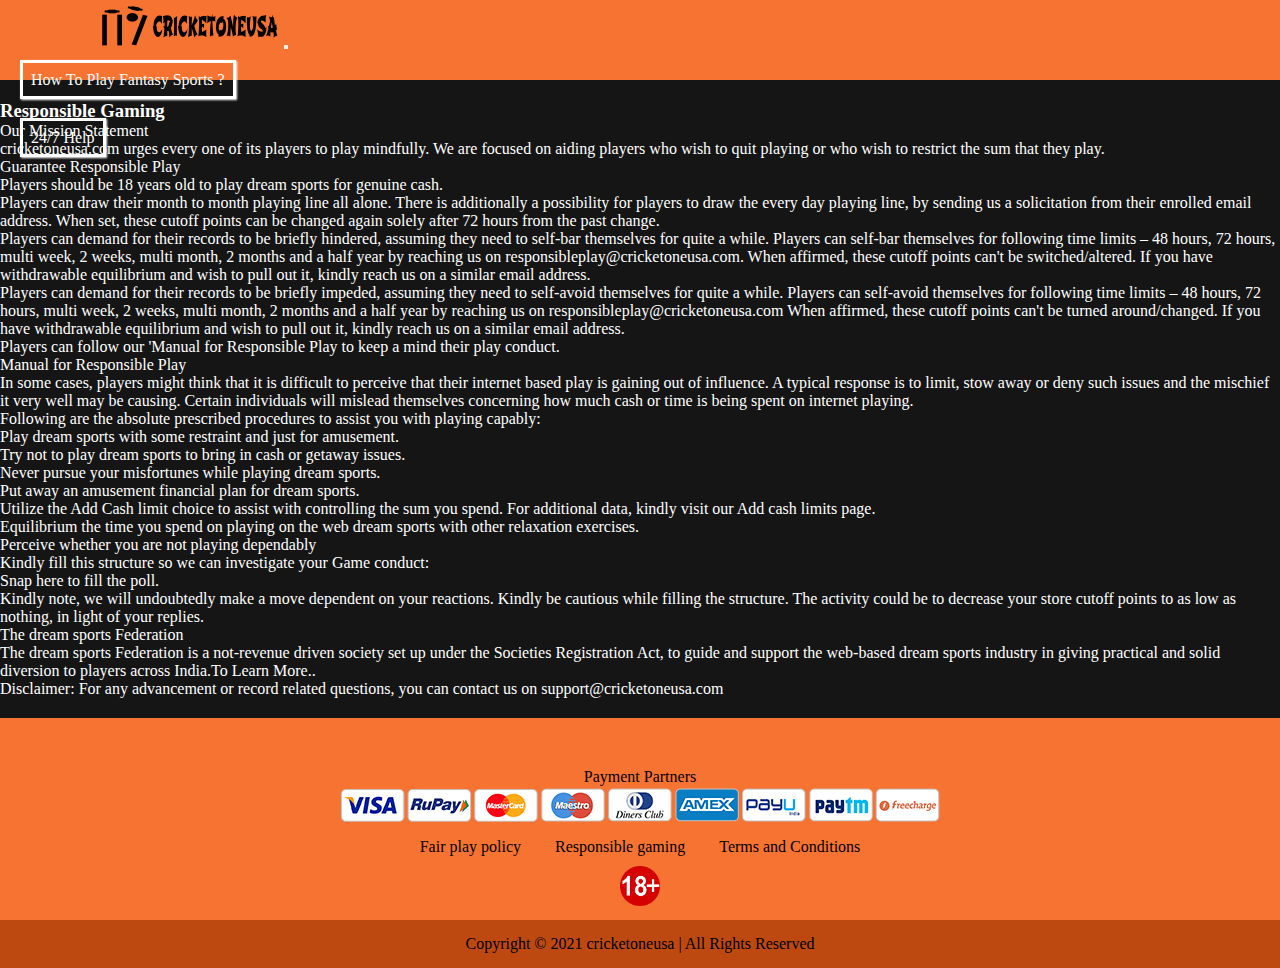
<file: cricketoneusa.com/responsiblegaming.html>
<!DOCTYPE html>
<html lang="en">
<head>
    <meta charset="UTF-8">
    <meta http-equiv="X-UA-Compatible" content="IE=edge">
    <meta name="viewport" content="width=device-width, initial-scale=1.0">
    <!--Title-->
    <link rel="shortcut icon" href="Images/icon.png">
    <title>Responsible Gaming</title>
    <!--External CSS Link-->
    <link href="CSS/howtoplay.css" type="text/CSS" rel="stylesheet">
    <!--Bootstrap CSS Link-->
    <link href="https://cdn.jsdelivr.net/npm/bootstrap@5.0.0/dist/css/bootstrap.min.css" rel="stylesheet"
    integrity="sha384-wEmeIV1mKuiNpC+IOBjI7aAzPcEZeedi5yW5f2yOq55WWLwNGmvvx4Um1vskeMj0" crossorigin="anonymous">
    <!--Font awesome-->
    <link rel="stylesheet" href="https://cdnjs.cloudflare.com/ajax/libs/font-awesome/4.7.0/css/font-awesome.min.css">
</head>
<body>

    <!--Navbar Section-->
    <section class="Navbar-Section">
        <nav class="navbar navbar-expand-md">
            <div class="container-fluid">
                <a class="navbar-brand" href="index.html"><img class="img-fluid" src="Images/cricketoneusa-logo.png" alt="cricketoneusa"></a>
                <button class="navbar-toggler" type="button" data-bs-toggle="collapse" data-bs-target="#toggle"
                    aria-controls="toggle" aria-expanded="false" aria-label="Toggle navigation">
                    <span class="navbar-toggler-icon"></span>
                </button>
                <div class="collapse navbar-collapse" id="toggle">
                    <ul class="navbar-nav ms-auto text-center">
                        <li class="nav-item"><a class="nav-link" href="howtoplay.html">How To Play Fantasy Sports ?</a></li>
                        <li class="nav-item"><a class="nav-link" href="help.html">24/7 Help</a></li>
                    </ul>
                </div>
            </div>
        </nav>
    </section>

    <section class="text-section">
        <div class="container">
           <h3> Responsible Gaming </h3>

            <p>Our Mission Statement </p>

            <p>cricketoneusa.com urges every one of its players to play mindfully. We are focused on aiding players who wish to quit playing or who wish to restrict the sum that they play. </p>

            <p>Guarantee Responsible Play </p>

            <p>Players should be 18 years old to play dream sports for genuine cash. </p>

            <p>Players can draw their month to month playing line all alone. There is additionally a possibility for players to draw the every day playing line, by sending us a solicitation from their enrolled email address. When set, these cutoff points can be changed again solely after 72 hours from the past change. </p>

            <p>Players can demand for their records to be briefly hindered, assuming they need to self-bar themselves for quite a while. Players can self-bar themselves for following time limits – 48 hours, 72 hours, multi week, 2 weeks, multi month, 2 months and a half year by reaching us on responsibleplay@cricketoneusa.com. When affirmed, these cutoff points can't be switched/altered. If you have withdrawable equilibrium and wish to pull out it, kindly reach us on a similar email address. </p>

            <p>Players can demand for their records to be briefly impeded, assuming they need to self-avoid themselves for quite a while. Players can self-avoid themselves for following time limits – 48 hours, 72 hours, multi week, 2 weeks, multi month, 2 months and a half year by reaching us on responsibleplay@cricketoneusa.com When affirmed, these cutoff points can't be turned around/changed. If you have withdrawable equilibrium and wish to pull out it, kindly reach us on a similar email address. </p>

            <p>Players can follow our 'Manual for Responsible Play to keep a mind their play conduct. </p>

            <p>Manual for Responsible Play </p>

            <p>In some cases, players might think that it is difficult to perceive that their internet based play is gaining out of influence. A typical response is to limit, stow away or deny such issues and the mischief it very well may be causing. Certain individuals will mislead themselves concerning how much cash or time is being spent on internet playing. </p>

            <p>Following are the absolute prescribed procedures to assist you with playing capably: </p>

            <p>Play dream sports with some restraint and just for amusement. </p>

            <p>Try not to play dream sports to bring in cash or getaway issues. </p>

            <p>Never pursue your misfortunes while playing dream sports. </p>

            <p>Put away an amusement financial plan for dream sports. </p>

            <p>Utilize the Add Cash limit choice to assist with controlling the sum you spend. For additional data, kindly visit our Add cash limits page. </p>

            <p>Equilibrium the time you spend on playing on the web dream sports with other relaxation exercises. </p>

            <p>Perceive whether you are not playing dependably </p>

            <p>Kindly fill this structure so we can investigate your Game conduct: </p>

            <p>Snap here to fill the poll. </p>

            <p> Kindly note, we will undoubtedly make a move dependent on your reactions. Kindly be cautious while filling the structure. The activity could be to decrease your store cutoff points to as low as nothing, in light of your replies. </p>

            <p>The dream sports Federation </p>

            <p> The dream sports Federation is a not-revenue driven society set up under the Societies Registration Act, to guide and support the web-based dream sports industry in giving practical and solid diversion to players across India.To Learn More.. </p>

            <p>Disclaimer: For any advancement or record related questions, you can contact us on support@cricketoneusa.com</p>
        </div>
    </section>
    
    <!--footer section-->
    <section class="footer-section">
        <div class="container-fluid">
                <p class="payment-partners-heading">Payment Partners</p>
                <div class="partners">
                    <img class="img-fluid" loading="lazy" src="Images/payment-partners.png">
                </div>
                <div class="policies">
                    <ul class="list">
                        <a href="fairplaypolicy.html"><li class="list-item">Fair play policy</li></a>
                        <a href="responsiblegaming.html"><li class="list-item">Responsible gaming</li></a>
                        <a href="terms.html"><li class="list-item">Terms and Conditions</li></a>
                    </ul>
                </div>
                <div class="image-18">
                    <img src="Images/18+.png" class="img-fluid under-18" loading="lazy">
                </div>
        </div>
    </section>

    <!--copyright-section-->
    <section class="copyrights-section">
        <div class="container-fluid">
            <p class="copyright">Copyright © 2021 cricketoneusa | All Rights Reserved</p>
        </div>
    </section>
</body>
</html>
</file>
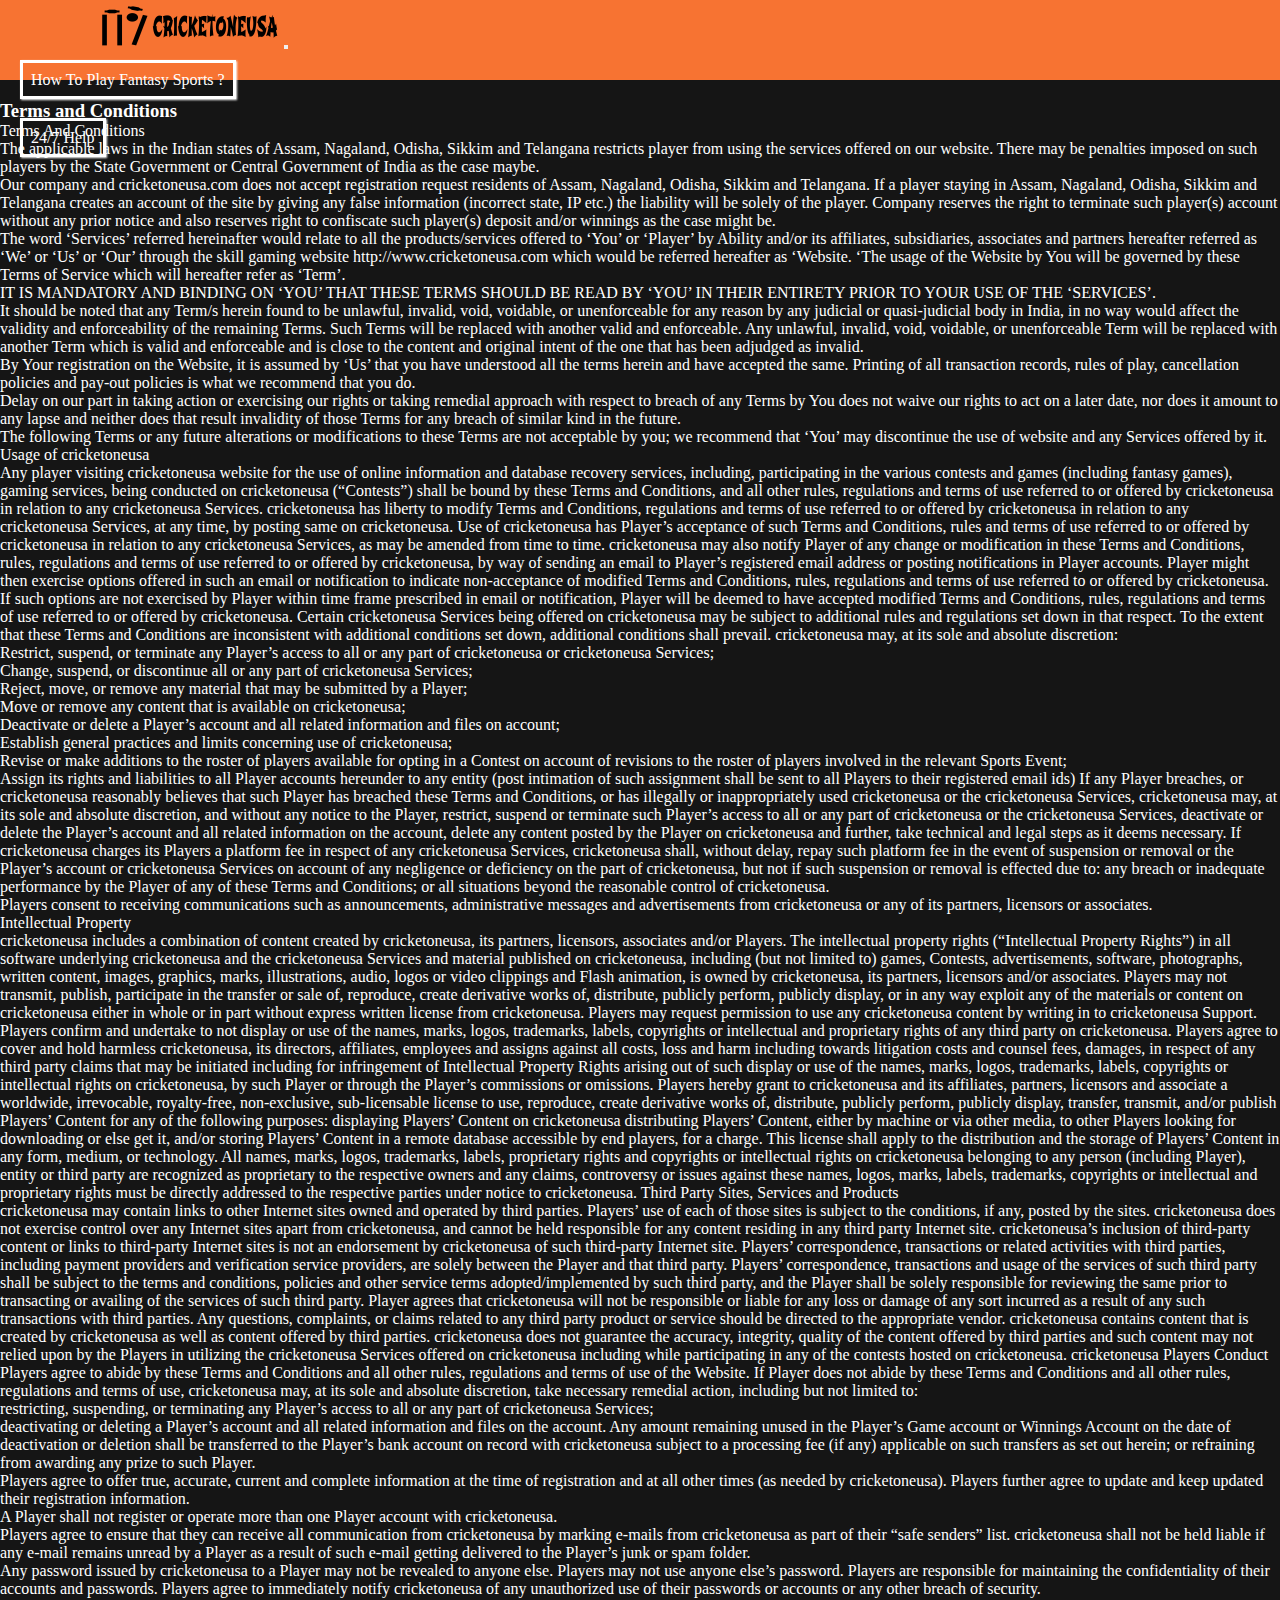
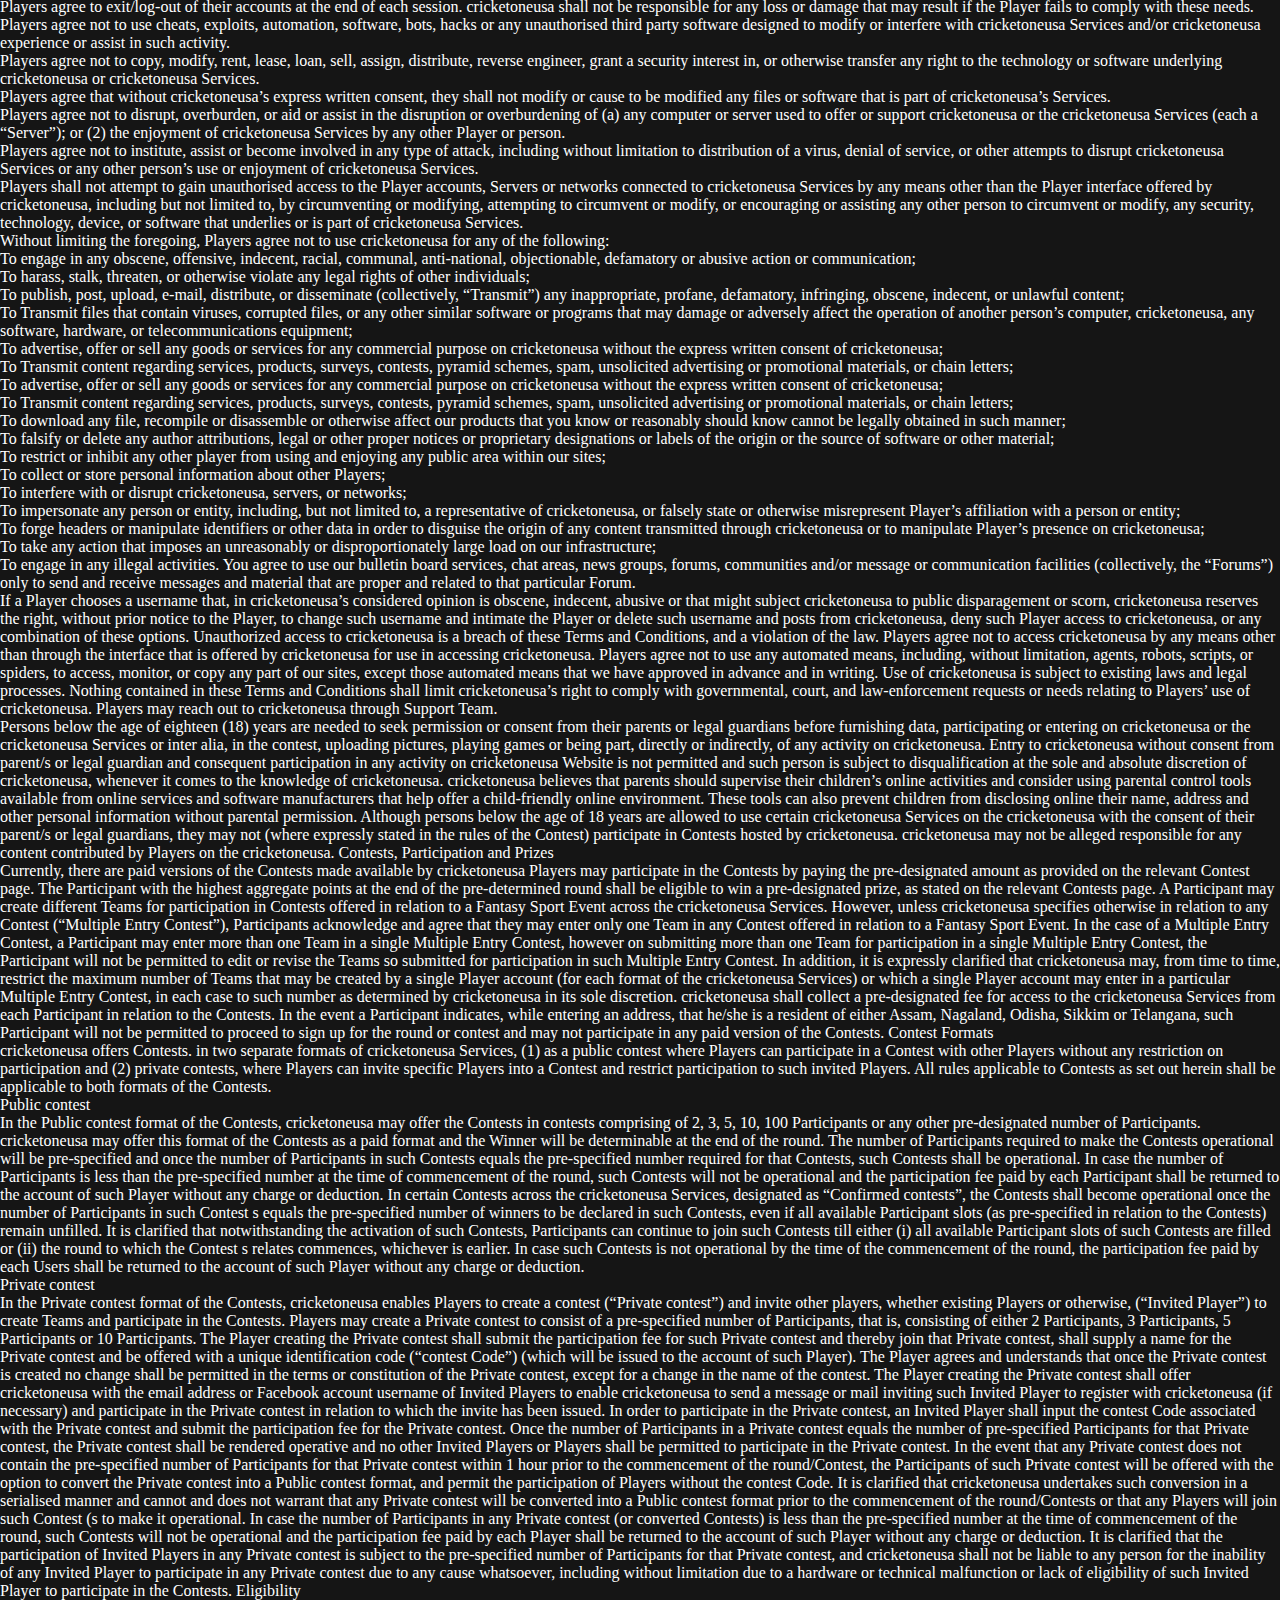
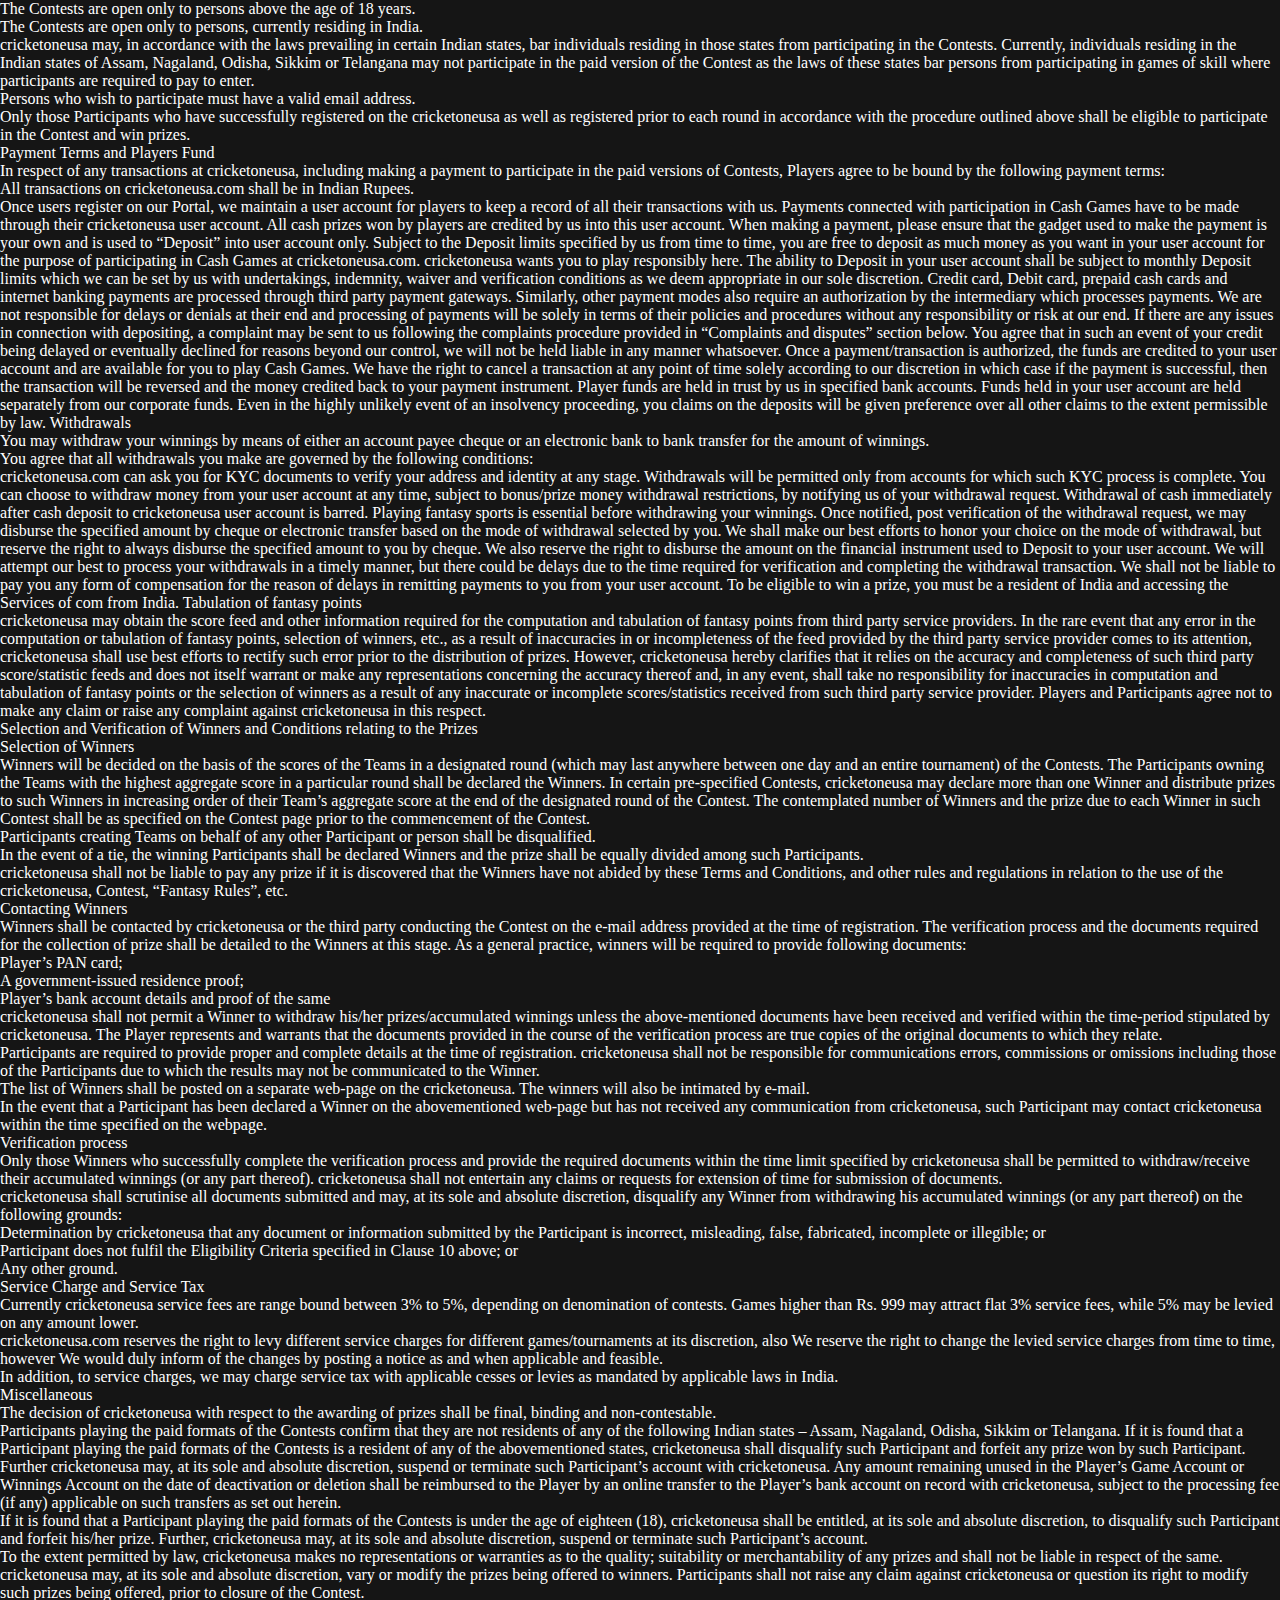
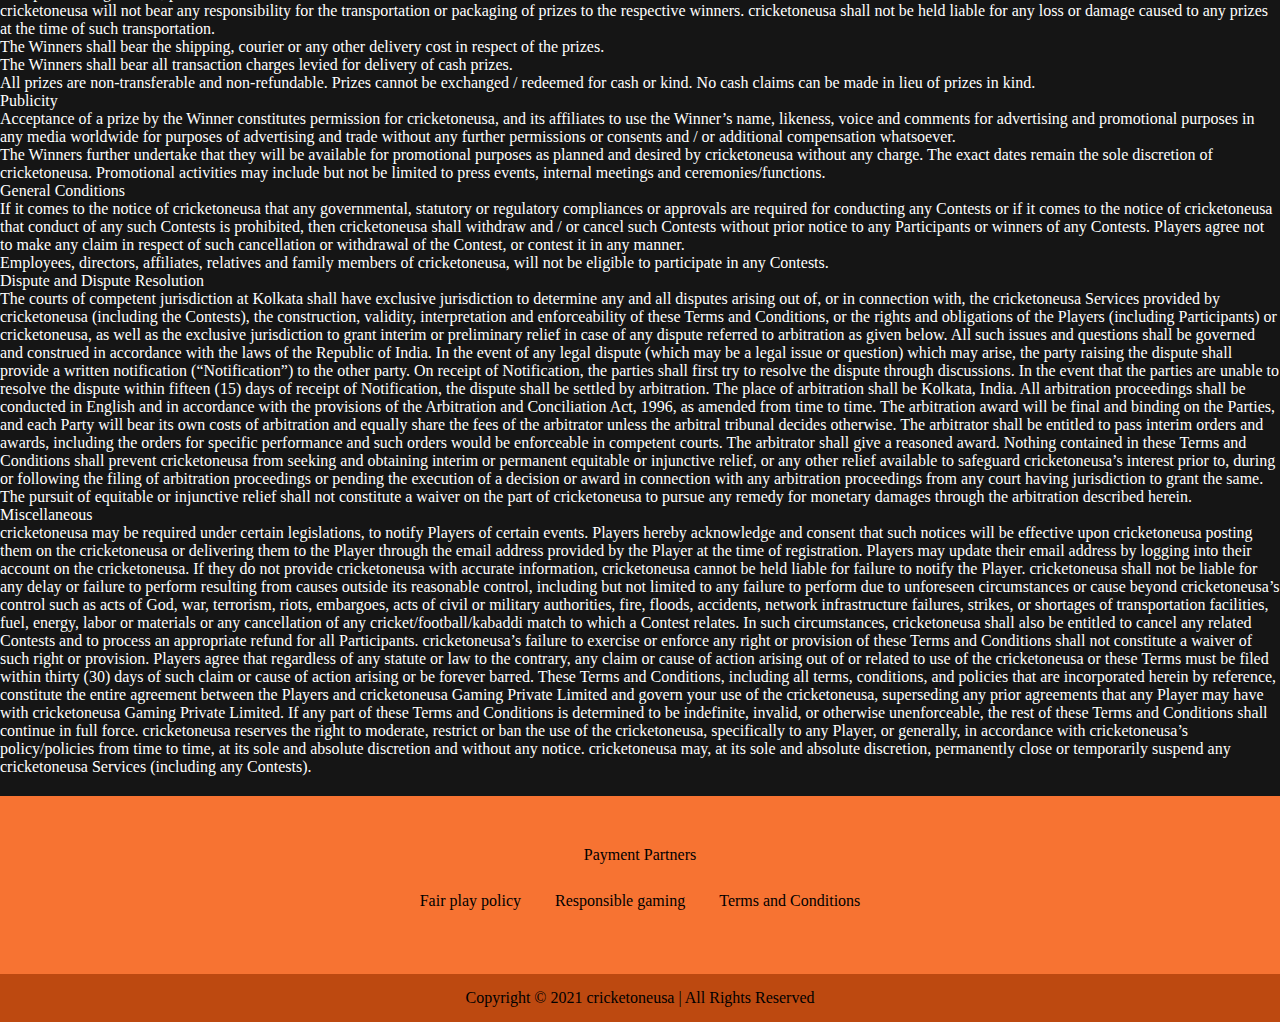
<file: cricketoneusa.com/terms.html>
<!DOCTYPE html>
<html lang="en">
<head>
    <meta charset="UTF-8">
    <meta http-equiv="X-UA-Compatible" content="IE=edge">
    <meta name="viewport" content="width=device-width, initial-scale=1.0">
    <!--Title-->
    <link rel="shortcut icon" href="Images/icon.png">
    <title>Terms & Conditions</title>
    <!--External CSS Link-->
    <link href="CSS/howtoplay.css" type="text/CSS" rel="stylesheet">
    <!--Bootstrap CSS Link-->
    <link href="https://cdn.jsdelivr.net/npm/bootstrap@5.0.0/dist/css/bootstrap.min.css" rel="stylesheet"
    integrity="sha384-wEmeIV1mKuiNpC+IOBjI7aAzPcEZeedi5yW5f2yOq55WWLwNGmvvx4Um1vskeMj0" crossorigin="anonymous">
    <!--Font awesome-->
    <link rel="stylesheet" href="https://cdnjs.cloudflare.com/ajax/libs/font-awesome/4.7.0/css/font-awesome.min.css">
</head>
<body>

    <!--Navbar Section-->
    <section class="Navbar-Section">
        <nav class="navbar navbar-expand-md">
            <div class="container-fluid">
                <a class="navbar-brand" href="index.html"><img class="img-fluid" src="Images/cricketoneusa-logo.png" alt="cricketoneusa"></a>
                <button class="navbar-toggler" type="button" data-bs-toggle="collapse" data-bs-target="#toggle"
                    aria-controls="toggle" aria-expanded="false" aria-label="Toggle navigation">
                    <span class="navbar-toggler-icon"></span>
                </button>
                <div class="collapse navbar-collapse" id="toggle">
                    <ul class="navbar-nav ms-auto text-center">
                        <li class="nav-item"><a class="nav-link" href="howtoplay.html">How To Play Fantasy Sports ?</a></li>
                        <li class="nav-item"><a class="nav-link" href="help.html">24/7 Help</a></li>
                    </ul>
                </div>
            </div>
        </nav>
    </section>

    <section class="text-section">
        <div class="container">
            <h3>Terms and Conditions</h3>
            <p>Terms And Conditions </p>
            <p>The applicable laws in the Indian states of Assam, Nagaland, Odisha, Sikkim and Telangana restricts player from using the services offered on our website. There may be penalties imposed on such players by the State Government or Central Government of India as the case maybe.</p>

            <p>Our company and cricketoneusa.com does not accept registration request residents of Assam, Nagaland, Odisha, Sikkim and Telangana. If a player staying in Assam, Nagaland, Odisha, Sikkim and Telangana creates an account of the site by giving any false information (incorrect state, IP etc.) the liability will be solely of the player. Company reserves the right to terminate such player(s) account without any prior notice and also reserves right to confiscate such player(s) deposit and/or winnings as the case might be.</p>

            <p>The word ‘Services’ referred hereinafter would relate to all the products/services offered to ‘You’ or ‘Player’ by Ability and/or its affiliates, subsidiaries, associates and partners hereafter referred as ‘We’ or ‘Us’ or ‘Our’ through the skill gaming website http://www.cricketoneusa.com which would be referred hereafter as ‘Website. ‘The usage of the Website by You will be governed by these Terms of Service which will hereafter refer as ‘Term’.</p>

            <p>IT IS MANDATORY AND BINDING ON ‘YOU’ THAT THESE TERMS SHOULD BE READ BY ‘YOU’ IN THEIR ENTIRETY PRIOR TO YOUR USE OF THE ‘SERVICES’.</p>

            <p>It should be noted that any Term/s herein found to be unlawful, invalid, void, voidable, or unenforceable for any reason by any judicial or quasi-judicial body in India, in no way would affect the validity and enforceability of the remaining Terms. Such Terms will be replaced with another valid and enforceable. Any unlawful, invalid, void, voidable, or unenforceable Term will be replaced with another Term which is valid and enforceable and is close to the content and original intent of the one that has been adjudged as invalid. </p>

            <p>By Your registration on the Website, it is assumed by ‘Us’ that you have understood all the terms herein and have accepted the same. Printing of all transaction records, rules of play, cancellation policies and pay-out policies is what we recommend that you do.</p>

            <p>Delay on our part in taking action or exercising our rights or taking remedial approach with respect to breach of any Terms by You does not waive our rights to act on a later date, nor does it amount to any lapse and neither does that result invalidity of those Terms for any breach of similar kind in the future.</p>

            <p>The following Terms or any future alterations or modifications to these Terms are not acceptable by you; we recommend that ‘You’ may discontinue the use of website and any Services offered by it.</p>

            <p>Usage of cricketoneusa</p>

            <p>Any player visiting cricketoneusa website for the use of online information and database recovery services, including, participating in the various contests and games (including fantasy games), gaming services, being conducted on cricketoneusa (“Contests”) shall be bound by these Terms and Conditions, and all other rules, regulations and terms of use referred to or offered by cricketoneusa in relation to any cricketoneusa Services.
            cricketoneusa has liberty to modify Terms and Conditions, regulations and terms of use referred to or offered by cricketoneusa in relation to any cricketoneusa Services, at any time, by posting same on cricketoneusa. Use of cricketoneusa has Player’s acceptance of such Terms and Conditions, rules and terms of use referred to or offered by cricketoneusa in relation to any cricketoneusa Services, as may be amended from time to time. cricketoneusa may also notify Player of any change or modification in these Terms and Conditions, rules, regulations and terms of use referred to or offered by cricketoneusa, by way of sending an email to Player’s registered email address or posting notifications in Player accounts. Player might then exercise options offered in such an email or notification to indicate non-acceptance of modified Terms and Conditions, rules, regulations and terms of use referred to or offered by cricketoneusa. If such options are not exercised by Player within time frame prescribed in email or notification, Player will be deemed to have accepted modified Terms and Conditions, rules, regulations and terms of use referred to or offered by cricketoneusa.
            Certain cricketoneusa Services being offered on cricketoneusa may be subject to additional rules and regulations set down in that respect. To the extent that these Terms and Conditions are inconsistent with additional conditions set down, additional conditions shall prevail.
            cricketoneusa may, at its sole and absolute discretion:</p>
            <p>Restrict, suspend, or terminate any Player’s access to all or any part of cricketoneusa or cricketoneusa Services;</p>
            <p>Change, suspend, or discontinue all or any part of cricketoneusa Services;</p>
            <p>Reject, move, or remove any material that may be submitted by a Player;</p>
            <p>Move or remove any content that is available on cricketoneusa;</p>
            <p>Deactivate or delete a Player’s account and all related information and files on account;</p>
            <p>Establish general practices and limits concerning use of cricketoneusa;</p>
            <p>Revise or make additions to the roster of players available for opting in a Contest on account of revisions to the roster of players involved in the relevant Sports Event;</p>
            <p>Assign its rights and liabilities to all Player accounts hereunder to any entity (post intimation of such assignment shall be sent to all Players to their registered email ids)
            If any Player breaches, or cricketoneusa reasonably believes that such Player has breached these Terms and Conditions, or has illegally or inappropriately used cricketoneusa or the cricketoneusa Services, cricketoneusa may, at its sole and absolute discretion, and without any notice to the Player, restrict, suspend or terminate such Player’s access to all or any part of cricketoneusa or the cricketoneusa Services, deactivate or delete the Player’s account and all related information on the account, delete any content posted by the Player on cricketoneusa and further, take technical and legal steps as it deems necessary.
            If cricketoneusa charges its Players a platform fee in respect of any cricketoneusa Services, cricketoneusa shall, without delay, repay such platform fee in the event of suspension or removal or the Player’s account or cricketoneusa Services on account of any negligence or deficiency on the part of cricketoneusa, but not if such suspension or removal is effected due to:
            any breach or inadequate performance by the Player of any of these Terms and Conditions; or
            all situations beyond the reasonable control of cricketoneusa.</p>
            <p>Players consent to receiving communications such as announcements, administrative messages and advertisements from cricketoneusa or any of its partners, licensors or associates.

            <p>Intellectual Property</p>

            <p>cricketoneusa includes a combination of content created by cricketoneusa, its partners, licensors, associates and/or Players. The intellectual property rights (“Intellectual Property Rights”) in all software underlying cricketoneusa and the cricketoneusa Services and material published on cricketoneusa, including (but not limited to) games, Contests, advertisements, software, photographs, written content, images, graphics, marks, illustrations, audio, logos or video clippings and Flash animation, is owned by cricketoneusa, its partners, licensors and/or associates. Players may not transmit, publish, participate in the transfer or sale of, reproduce, create derivative works of, distribute, publicly perform, publicly display, or in any way exploit any of the materials or content on cricketoneusa either in whole or in part without express written license from cricketoneusa.
            Players may request permission to use any cricketoneusa content by writing in to cricketoneusa Support.
            Players confirm and undertake to not display or use of the names, marks, logos, trademarks, labels, copyrights or intellectual and proprietary rights of any third party on cricketoneusa. Players agree to cover and hold harmless cricketoneusa, its directors, affiliates, employees and assigns against all costs, loss and harm including towards litigation costs and counsel fees, damages, in respect of any third party claims that may be initiated including for infringement of Intellectual Property Rights arising out of such display or use of the names, marks, logos, trademarks, labels, copyrights or intellectual rights on cricketoneusa, by such Player or through the Player’s commissions or omissions.
            Players hereby grant to cricketoneusa and its affiliates, partners, licensors and associate a worldwide, irrevocable, royalty-free, non-exclusive, sub-licensable license to use, reproduce, create derivative works of, distribute, publicly perform, publicly display, transfer, transmit, and/or publish Players’ Content for any of the following purposes:
            displaying Players’ Content on cricketoneusa
            distributing Players’ Content, either by machine or via other media, to other Players looking for downloading or else get it, and/or
            storing Players’ Content in a remote database accessible by end players, for a charge.
            This license shall apply to the distribution and the storage of Players’ Content in any form, medium, or technology.
            All names, marks, logos, trademarks, labels, proprietary rights and copyrights or intellectual rights on cricketoneusa belonging to any person (including Player), entity or third party are recognized as proprietary to the respective owners and any claims, controversy or issues against these names, logos, marks, labels, trademarks, copyrights or intellectual and proprietary rights must be directly addressed to the respective parties under notice to cricketoneusa.
            Third Party Sites, Services and Products</p>

            <p>cricketoneusa may contain links to other Internet sites owned and operated by third parties. Players’ use of each of those sites is subject to the conditions, if any, posted by the sites. cricketoneusa does not exercise control over any Internet sites apart from cricketoneusa, and cannot be held responsible for any content residing in any third party Internet site. cricketoneusa’s inclusion of third-party content or links to third-party Internet sites is not an endorsement by cricketoneusa of such third-party Internet site.
            Players’ correspondence, transactions or related activities with third parties, including payment providers and verification service providers, are solely between the Player and that third party. Players’ correspondence, transactions and usage of the services of such third party shall be subject to the terms and conditions, policies and other service terms adopted/implemented by such third party, and the Player shall be solely responsible for reviewing the same prior to transacting or availing of the services of such third party. Player agrees that cricketoneusa will not be responsible or liable for any loss or damage of any sort incurred as a result of any such transactions with third parties. Any questions, complaints, or claims related to any third party product or service should be directed to the appropriate vendor.
            cricketoneusa contains content that is created by cricketoneusa as well as content offered by third parties. cricketoneusa does not guarantee the accuracy, integrity, quality of the content offered by third parties and such content may not relied upon by the Players in utilizing the cricketoneusa Services offered on cricketoneusa including while participating in any of the contests hosted on cricketoneusa.
            cricketoneusa Players Conduct</p>

            <p>Players agree to abide by these Terms and Conditions and all other rules, regulations and terms of use of the Website. If Player does not abide by these Terms and Conditions and all other rules, regulations and terms of use, cricketoneusa may, at its sole and absolute discretion, take necessary remedial action, including but not limited to:</p>
            <p>restricting, suspending, or terminating any Player’s access to all or any part of cricketoneusa Services;</p>
                <p>deactivating or deleting a Player’s account and all related information and files on the account. Any amount remaining unused in the Player’s Game account or Winnings Account on the date of deactivation or deletion shall be transferred to the Player’s bank account on record with cricketoneusa subject to a processing fee (if any) applicable on such transfers as set out herein; or
            refraining from awarding any prize to such Player.</p>
            <p>Players agree to offer true, accurate, current and complete information at the time of registration and at all other times (as needed by cricketoneusa). Players further agree to update and keep updated their registration information.</p>
            <p>A Player shall not register or operate more than one Player account with cricketoneusa.</p>
            <p>Players agree to ensure that they can receive all communication from cricketoneusa by marking e-mails from cricketoneusa as part of their “safe senders” list. cricketoneusa shall not be held liable if any e-mail remains unread by a Player as a result of such e-mail getting delivered to the Player’s junk or spam folder.</p>
            <p>Any password issued by cricketoneusa to a Player may not be revealed to anyone else. Players may not use anyone else’s password. Players are responsible for maintaining the confidentiality of their accounts and passwords. Players agree to immediately notify cricketoneusa of any unauthorized use of their passwords or accounts or any other breach of security.</p>
            <p>Players agree to exit/log-out of their accounts at the end of each session. cricketoneusa shall not be responsible for any loss or damage that may result if the Player fails to comply with these needs.</p>
            <p>Players agree not to use cheats, exploits, automation, software, bots, hacks or any unauthorised third party software designed to modify or interfere with cricketoneusa Services and/or cricketoneusa experience or assist in such activity.</p>
            <p>Players agree not to copy, modify, rent, lease, loan, sell, assign, distribute, reverse engineer, grant a security interest in, or otherwise transfer any right to the technology or software underlying cricketoneusa or cricketoneusa Services.</p>
            <p>Players agree that without cricketoneusa’s express written consent, they shall not modify or cause to be modified any files or software that is part of cricketoneusa’s Services.</p>
            <p>Players agree not to disrupt, overburden, or aid or assist in the disruption or overburdening of (a) any computer or server used to offer or support cricketoneusa or the cricketoneusa Services (each a “Server”); or (2) the enjoyment of cricketoneusa Services by any other Player or person.</p>
            <p>Players agree not to institute, assist or become involved in any type of attack, including without limitation to distribution of a virus, denial of service, or other attempts to disrupt cricketoneusa Services or any other person’s use or enjoyment of cricketoneusa Services.</p>
            <p>Players shall not attempt to gain unauthorised access to the Player accounts, Servers or networks connected to cricketoneusa Services by any means other than the Player interface offered by cricketoneusa, including but not limited to, by circumventing or modifying, attempting to circumvent or modify, or encouraging or assisting any other person to circumvent or modify, any security, technology, device, or software that underlies or is part of cricketoneusa Services.</p>
            <p>Without limiting the foregoing, Players agree not to use cricketoneusa for any of the following:</p>
            <p>To engage in any obscene, offensive, indecent, racial, communal, anti-national, objectionable, defamatory or abusive action or communication;</p>
            <p>To harass, stalk, threaten, or otherwise violate any legal rights of other individuals;</p>
            <p>To publish, post, upload, e-mail, distribute, or disseminate (collectively, “Transmit”) any inappropriate, profane, defamatory, infringing, obscene, indecent, or unlawful content;</p>
            <p>To Transmit files that contain viruses, corrupted files, or any other similar software or programs that may damage or adversely affect the operation of another person’s computer, cricketoneusa, any software, hardware, or telecommunications equipment;</p>
            <p>To advertise, offer or sell any goods or services for any commercial purpose on cricketoneusa without the express written consent of cricketoneusa;</p>
            <p>To Transmit content regarding services, products, surveys, contests, pyramid schemes, spam, unsolicited advertising or promotional materials, or chain letters;</p>
            <p>To advertise, offer or sell any goods or services for any commercial purpose on cricketoneusa without the express written consent of cricketoneusa;</p>
            <p>To Transmit content regarding services, products, surveys, contests, pyramid schemes, spam, unsolicited advertising or promotional materials, or chain letters;</p>
            <p>To download any file, recompile or disassemble or otherwise affect our products that you know or reasonably should know cannot be legally obtained in such manner;</p>
            <p>To falsify or delete any author attributions, legal or other proper notices or proprietary designations or labels of the origin or the source of software or other material;</p>
            <p>To restrict or inhibit any other player from using and enjoying any public area within our sites;</p>
            <p>To collect or store personal information about other Players;</p>
            <p>To interfere with or disrupt cricketoneusa, servers, or networks;</p>
            <p>To impersonate any person or entity, including, but not limited to, a representative of cricketoneusa, or falsely state or otherwise misrepresent Player’s affiliation with a person or entity;</p>
            <p>To forge headers or manipulate identifiers or other data in order to disguise the origin of any content transmitted through cricketoneusa or to manipulate Player’s presence on cricketoneusa;</p>
            <p>To take any action that imposes an unreasonably or disproportionately large load on our infrastructure;</p>
            <p>To engage in any illegal activities. You agree to use our bulletin board services, chat areas, news groups, forums, communities and/or message or communication facilities (collectively, the “Forums”) only to send and receive messages and material that are proper and related to that particular Forum.</p>
            <p>If a Player chooses a username that, in cricketoneusa’s considered opinion is obscene, indecent, abusive or that might subject cricketoneusa to public disparagement or scorn, cricketoneusa reserves the right, without prior notice to the Player, to change such username and intimate the Player or delete such username and posts from cricketoneusa, deny such Player access to cricketoneusa, or any combination of these options.
            Unauthorized access to cricketoneusa is a breach of these Terms and Conditions, and a violation of the law. Players agree not to access cricketoneusa by any means other than through the interface that is offered by cricketoneusa for use in accessing cricketoneusa. Players agree not to use any automated means, including, without limitation, agents, robots, scripts, or spiders, to access, monitor, or copy any part of our sites, except those automated means that we have approved in advance and in writing.
            Use of cricketoneusa is subject to existing laws and legal processes. Nothing contained in these Terms and Conditions shall limit cricketoneusa’s right to comply with governmental, court, and law-enforcement requests or needs relating to Players’ use of cricketoneusa.
            Players may reach out to cricketoneusa through Support Team.</p>
            <p>Persons below the age of eighteen (18) years are needed to seek permission or consent from their parents or legal guardians before furnishing data, participating or entering on cricketoneusa or the cricketoneusa Services or inter alia, in the contest, uploading pictures, playing games or being part, directly or indirectly, of any activity on cricketoneusa. Entry to cricketoneusa without consent from parent/s or legal guardian and consequent participation in any activity on cricketoneusa Website is not permitted and such person is subject to disqualification at the sole and absolute discretion of cricketoneusa, whenever it comes to the knowledge of cricketoneusa.
            cricketoneusa believes that parents should supervise their children’s online activities and consider using parental control tools available from online services and software manufacturers that help offer a child-friendly online environment. These tools can also prevent children from disclosing online their name, address and other personal information without parental permission.
            Although persons below the age of 18 years are allowed to use certain cricketoneusa Services on the cricketoneusa with the consent of their parent/s or legal guardians, they may not (where expressly stated in the rules of the Contest) participate in Contests hosted by cricketoneusa.
            cricketoneusa may not be alleged responsible for any content contributed by Players on the cricketoneusa.
            Contests, Participation and Prizes</p>

            <p>Currently, there are paid versions of the Contests made available by cricketoneusa Players may participate in the Contests by paying the pre-designated amount as provided on the relevant Contest page. The Participant with the highest aggregate points at the end of the pre-determined round shall be eligible to win a pre-designated prize, as stated on the relevant Contests page.
            A Participant may create different Teams for participation in Contests offered in relation to a Fantasy Sport Event across the cricketoneusa Services. However, unless cricketoneusa specifies otherwise in relation to any Contest (“Multiple Entry Contest”), Participants acknowledge and agree that they may enter only one Team in any Contest offered in relation to a Fantasy Sport Event. In the case of a Multiple Entry Contest, a Participant may enter more than one Team in a single Multiple Entry Contest, however on submitting more than one Team for participation in a single Multiple Entry Contest, the Participant will not be permitted to edit or revise the Teams so submitted for participation in such Multiple Entry Contest. In addition, it is expressly clarified that cricketoneusa may, from time to time, restrict the maximum number of Teams that may be created by a single Player account (for each format of the cricketoneusa Services) or which a single Player account may enter in a particular Multiple Entry Contest, in each case to such number as determined by cricketoneusa in its sole discretion.
            cricketoneusa shall collect a pre-designated fee for access to the cricketoneusa Services from each Participant in relation to the Contests.
            In the event a Participant indicates, while entering an address, that he/she is a resident of either Assam, Nagaland, Odisha, Sikkim or Telangana, such Participant will not be permitted to proceed to sign up for the round or contest and may not participate in any paid version of the Contests.
            Contest Formats</p>

            <p>cricketoneusa offers Contests. in two separate formats of cricketoneusa Services, (1) as a public contest where Players can participate in a Contest with other Players without any restriction on participation and (2) private contests, where Players can invite specific Players into a Contest and restrict participation to such invited Players. All rules applicable to Contests as set out herein shall be applicable to both formats of the Contests.</p>
                <p>Public contest</p>
                    <p>In the Public contest format of the Contests, cricketoneusa may offer the Contests in contests comprising of 2, 3, 5, 10, 100 Participants or any other pre-designated number of Participants.
            cricketoneusa may offer this format of the Contests as a paid format and the Winner will be determinable at the end of the round.
            The number of Participants required to make the Contests operational will be pre-specified and once the number of Participants in such Contests equals the pre-specified number required for that Contests, such Contests shall be operational. In case the number of Participants is less than the pre-specified number at the time of commencement of the round, such Contests will not be operational and the participation fee paid by each Participant shall be returned to the account of such Player without any charge or deduction.
            In certain Contests across the cricketoneusa Services, designated as “Confirmed contests”, the Contests shall become operational once the number of Participants in such Contest s equals the pre-specified number of winners to be declared in such Contests, even if all available Participant slots (as pre-specified in relation to the Contests) remain unfilled. It is clarified that notwithstanding the activation of such Contests, Participants can continue to join such Contests till either (i) all available Participant slots of such Contests are filled or (ii) the round to which the Contest s relates commences, whichever is earlier. In case such Contests is not operational by the time of the commencement of the round, the participation fee paid by each Users shall be returned to the account of such Player without any charge or deduction.</p>
            <p>Private contest</p>
                <p>In the Private contest format of the Contests, cricketoneusa enables Players to create a contest (“Private contest”) and invite other players, whether existing Players or otherwise, (“Invited Player”) to create Teams and participate in the Contests. Players may create a Private contest to consist of a pre-specified number of Participants, that is, consisting of either 2 Participants, 3 Participants, 5 Participants or 10 Participants. The Player creating the Private contest shall submit the participation fee for such Private contest and thereby join that Private contest, shall supply a name for the Private contest and be offered with a unique identification code (“contest Code”) (which will be issued to the account of such Player). The Player agrees and understands that once the Private contest is created no change shall be permitted in the terms or constitution of the Private contest, except for a change in the name of the contest. The Player creating the Private contest shall offer cricketoneusa with the email address or Facebook account username of Invited Players to enable cricketoneusa to send a message or mail inviting such Invited Player to register with cricketoneusa (if necessary) and participate in the Private contest in relation to which the invite has been issued.
            In order to participate in the Private contest, an Invited Player shall input the contest Code associated with the Private contest and submit the participation fee for the Private contest. Once the number of Participants in a Private contest equals the number of pre-specified Participants for that Private contest, the Private contest shall be rendered operative and no other Invited Players or Players shall be permitted to participate in the Private contest. In the event that any Private contest does not contain the pre-specified number of Participants for that Private contest within 1 hour prior to the commencement of the round/Contest, the Participants of such Private contest will be offered with the option to convert the Private contest into a Public contest format, and permit the participation of Players without the contest Code. It is clarified that cricketoneusa undertakes such conversion in a serialised manner and cannot and does not warrant that any Private contest will be converted into a Public contest format prior to the commencement of the round/Contests or that any Players will join such Contest (s to make it operational. In case the number of Participants in any Private contest (or converted Contests) is less than the pre-specified number at the time of commencement of the round, such Contests will not be operational and the participation fee paid by each Player shall be returned to the account of such Player without any charge or deduction.
            It is clarified that the participation of Invited Players in any Private contest is subject to the pre-specified number of Participants for that Private contest, and cricketoneusa shall not be liable to any person for the inability of any Invited Player to participate in any Private contest due to any cause whatsoever, including without limitation due to a hardware or technical malfunction or lack of eligibility of such Invited Player to participate in the Contests.
            Eligibility</p>

            <p>The Contests are open only to persons above the age of 18 years.</p>
            <p>The Contests are open only to persons, currently residing in India.</p>
            <p>cricketoneusa may, in accordance with the laws prevailing in certain Indian states, bar individuals residing in those states from participating in the Contests. Currently, individuals residing in the Indian states of Assam, Nagaland, Odisha, Sikkim or Telangana may not participate in the paid version of the Contest as the laws of these states bar persons from participating in games of skill where participants are required to pay to enter.</p>
            <p>Persons who wish to participate must have a valid email address.</p>
            <p>Only those Participants who have successfully registered on the cricketoneusa as well as registered prior to each round in accordance with the procedure outlined above shall be eligible to participate in the Contest and win prizes.</p>
            <p>Payment Terms and Players Fund</p>

            <p> In respect of any transactions at cricketoneusa, including making a payment to participate in the paid versions of Contests, Players agree to be bound by the following payment terms:</p>

            <p>All transactions on cricketoneusa.com shall be in Indian Rupees.</p>
            <p>Once users register on our Portal, we maintain a user account for players to keep a record of all their transactions with us. Payments connected with participation in Cash Games have to be made through their cricketoneusa user account. All cash prizes won by players are credited by us into this user account.
            When making a payment, please ensure that the gadget used to make the payment is your own and is used to “Deposit” into user account only.
            Subject to the Deposit limits specified by us from time to time, you are free to deposit as much money as you want in your user account for the purpose of participating in Cash Games at cricketoneusa.com.
            cricketoneusa wants you to play responsibly here. The ability to Deposit in your user account shall be subject to monthly Deposit limits which we can be set by us with undertakings, indemnity, waiver and verification conditions as we deem appropriate in our sole discretion.
            Credit card, Debit card, prepaid cash cards and internet banking payments are processed through third party payment gateways. Similarly, other payment modes also require an authorization by the intermediary which processes payments. We are not responsible for delays or denials at their end and processing of payments will be solely in terms of their policies and procedures without any responsibility or risk at our end. If there are any issues in connection with depositing, a complaint may be sent to us following the complaints procedure provided in “Complaints and disputes” section below. You agree that in such an event of your credit being delayed or eventually declined for reasons beyond our control, we will not be held liable in any manner whatsoever. Once a payment/transaction is authorized, the funds are credited to your user account and are available for you to play Cash Games.
            We have the right to cancel a transaction at any point of time solely according to our discretion in which case if the payment is successful, then the transaction will be reversed and the money credited back to your payment instrument.
            Player funds are held in trust by us in specified bank accounts. Funds held in your user account are held separately from our corporate funds. Even in the highly unlikely event of an insolvency proceeding, you claims on the deposits will be given preference over all other claims to the extent permissible by law.
            Withdrawals</p>

            <p>You may withdraw your winnings by means of either an account payee cheque or an electronic bank to bank transfer for the amount of winnings.</p>

            <p>You agree that all withdrawals you make are governed by the following conditions:</p>

                <p>cricketoneusa.com can ask you for KYC documents to verify your address and identity at any stage. Withdrawals will be permitted only from accounts for which such KYC process is complete.
            You can choose to withdraw money from your user account at any time, subject to bonus/prize money withdrawal restrictions, by notifying us of your withdrawal request.
            Withdrawal of cash immediately after cash deposit to cricketoneusa user account is barred. Playing fantasy sports is essential before withdrawing your winnings.
            Once notified, post verification of the withdrawal request, we may disburse the specified amount by cheque or electronic transfer based on the mode of withdrawal selected by you. We shall make our best efforts to honor your choice on the mode of withdrawal, but reserve the right to always disburse the specified amount to you by cheque. We also reserve the right to disburse the amount on the financial instrument used to Deposit to your user account.
            We will attempt our best to process your withdrawals in a timely manner, but there could be delays due to the time required for verification and completing the withdrawal transaction. We shall not be liable to pay you any form of compensation for the reason of delays in remitting payments to you from your user account.
            To be eligible to win a prize, you must be a resident of India and accessing the Services of com from India.
            Tabulation of fantasy points</p>

            <p>cricketoneusa may obtain the score feed and other information required for the computation and tabulation of fantasy points from third party service providers. In the rare event that any error in the computation or tabulation of fantasy points, selection of winners, etc., as a result of inaccuracies in or incompleteness of the feed provided by the third party service provider comes to its attention, cricketoneusa shall use best efforts to rectify such error prior to the distribution of prizes. However, cricketoneusa hereby clarifies that it relies on the accuracy and completeness of such third party score/statistic feeds and does not itself warrant or make any representations concerning the accuracy thereof and, in any event, shall take no responsibility for inaccuracies in computation and tabulation of fantasy points or the selection of winners as a result of any inaccurate or incomplete scores/statistics received from such third party service provider. Players and Participants agree not to make any claim or raise any complaint against cricketoneusa in this respect.</p>

            <p>Selection and Verification of Winners and Conditions relating to the Prizes</p>

            <p>Selection of Winners</p>
            <p>Winners will be decided on the basis of the scores of the Teams in a designated round (which may last anywhere between one day and an entire tournament) of the Contests. The Participants owning the Teams with the highest aggregate score in a particular round shall be declared the Winners. In certain pre-specified Contests, cricketoneusa may declare more than one Winner and distribute prizes to such Winners in increasing order of their Team’s aggregate score at the end of the designated round of the Contest. The contemplated number of Winners and the prize due to each Winner in such Contest shall be as specified on the Contest page prior to the commencement of the Contest.</p>

            <p> Participants creating Teams on behalf of any other Participant or person shall be disqualified.</p>

            <p>In the event of a tie, the winning Participants shall be declared Winners and the prize shall be equally divided among such Participants.</p>

            <p>cricketoneusa shall not be liable to pay any prize if it is discovered that the Winners have not abided by these Terms and Conditions, and other rules and regulations in relation to the use of the cricketoneusa, Contest, “Fantasy Rules”, etc.</p>

            <p>Contacting Winners</p>
            <p>Winners shall be contacted by cricketoneusa or the third party conducting the Contest on the e-mail address provided at the time of registration. The verification process and the documents required for the collection of prize shall be detailed to the Winners at this stage. As a general practice, winners will be required to provide following documents:</p>

            <p>Player’s PAN card;</p>
            <p>A government-issued residence proof;</p>
            <p>Player’s bank account details and proof of the same</p>
            <p>cricketoneusa shall not permit a Winner to withdraw his/her prizes/accumulated winnings unless the above-mentioned documents have been received and verified within the time-period stipulated by cricketoneusa. The Player represents and warrants that the documents provided in the course of the verification process are true copies of the original documents to which they relate.</p>

            <p>Participants are required to provide proper and complete details at the time of registration. cricketoneusa shall not be responsible for communications errors, commissions or omissions including those of the Participants due to which the results may not be communicated to the Winner.</p>

            <p> The list of Winners shall be posted on a separate web-page on the cricketoneusa. The winners will also be intimated by e-mail.</p>

            <p>In the event that a Participant has been declared a Winner on the abovementioned web-page but has not received any communication from cricketoneusa, such Participant may contact cricketoneusa within the time specified on the webpage.</p>

            <p>Verification process</p>
            <p>Only those Winners who successfully complete the verification process and provide the required documents within the time limit specified by cricketoneusa shall be permitted to withdraw/receive their accumulated winnings (or any part thereof). cricketoneusa shall not entertain any claims or requests for extension of time for submission of documents.</p>

            <p>cricketoneusa shall scrutinise all documents submitted and may, at its sole and absolute discretion, disqualify any Winner from withdrawing his accumulated winnings (or any part thereof) on the following grounds:</p>

            <p> Determination by cricketoneusa that any document or information submitted by the Participant is incorrect, misleading, false, fabricated, incomplete or illegible; or</p>

            <p>Participant does not fulfil the Eligibility Criteria specified in Clause 10 above; or</p>

            <p>Any other ground.</p>

            <p>Service Charge and Service Tax</p>
            <p>Currently cricketoneusa service fees are range bound between 3% to 5%, depending on denomination of contests. Games higher than Rs. 999 may attract flat 3% service fees, while 5% may be levied on any amount lower.</p>

            <p>cricketoneusa.com reserves the right to levy different service charges for different games/tournaments at its discretion, also We reserve the right to change the levied service charges from time to time, however We would duly inform of the changes by posting a notice as and when applicable and feasible.</p>

            <p>In addition, to service charges, we may charge service tax with applicable cesses or levies as mandated by applicable laws in India.</p>

            <p>Miscellaneous</p>
            <p>The decision of cricketoneusa with respect to the awarding of prizes shall be final, binding and non-contestable.</p>

            <p>Participants playing the paid formats of the Contests confirm that they are not residents of any of the following Indian states – Assam, Nagaland, Odisha, Sikkim or Telangana. If it is found that a Participant playing the paid formats of the Contests is a resident of any of the abovementioned states, cricketoneusa shall disqualify such Participant and forfeit any prize won by such Participant. Further cricketoneusa may, at its sole and absolute discretion, suspend or terminate such Participant’s account with cricketoneusa. Any amount remaining unused in the Player’s Game Account or Winnings Account on the date of deactivation or deletion shall be reimbursed to the Player by an online transfer to the Player’s bank account on record with cricketoneusa, subject to the processing fee (if any) applicable on such transfers as set out herein.</p>

            <p>If it is found that a Participant playing the paid formats of the Contests is under the age of eighteen (18), cricketoneusa shall be entitled, at its sole and absolute discretion, to disqualify such Participant and forfeit his/her prize. Further, cricketoneusa may, at its sole and absolute discretion, suspend or terminate such Participant’s account.</p>

            <p> To the extent permitted by law, cricketoneusa makes no representations or warranties as to the quality; suitability or merchantability of any prizes and shall not be liable in respect of the same.</p>

            <p>cricketoneusa may, at its sole and absolute discretion, vary or modify the prizes being offered to winners. Participants shall not raise any claim against cricketoneusa or question its right to modify such prizes being offered, prior to closure of the Contest.</p>

            <p>cricketoneusa will not bear any responsibility for the transportation or packaging of prizes to the respective winners. cricketoneusa shall not be held liable for any loss or damage caused to any prizes at the time of such transportation.</p>

            <p>The Winners shall bear the shipping, courier or any other delivery cost in respect of the prizes.</p>

            <p>The Winners shall bear all transaction charges levied for delivery of cash prizes.</p>

            <p>All prizes are non-transferable and non-refundable. Prizes cannot be exchanged / redeemed for cash or kind. No cash claims can be made in lieu of prizes in kind.</p>

            <p>Publicity</p>

            <p>Acceptance of a prize by the Winner constitutes permission for cricketoneusa, and its affiliates to use the Winner’s name, likeness, voice and comments for advertising and promotional purposes in any media worldwide for purposes of advertising and trade without any further permissions or consents and / or additional compensation whatsoever.</p>

            <p>The Winners further undertake that they will be available for promotional purposes as planned and desired by cricketoneusa without any charge. The exact dates remain the sole discretion of cricketoneusa. Promotional activities may include but not be limited to press events, internal meetings and ceremonies/functions.</p>

            <p>General Conditions</p>

            <p>If it comes to the notice of cricketoneusa that any governmental, statutory or regulatory compliances or approvals are required for conducting any Contests or if it comes to the notice of cricketoneusa that conduct of any such Contests is prohibited, then cricketoneusa shall withdraw and / or cancel such Contests without prior notice to any Participants or winners of any Contests. Players agree not to make any claim in respect of such cancellation or withdrawal of the Contest, or contest it in any manner.</p>

            <p>Employees, directors, affiliates, relatives and family members of cricketoneusa, will not be eligible to participate in any Contests.</p>

            <p>Dispute and Dispute Resolution</p>

            <p>The courts of competent jurisdiction at Kolkata shall have exclusive jurisdiction to determine any and all disputes arising out of, or in connection with, the cricketoneusa Services provided by cricketoneusa (including the Contests), the construction, validity, interpretation and enforceability of these Terms and Conditions, or the rights and obligations of the Players (including Participants) or cricketoneusa, as well as the exclusive jurisdiction to grant interim or preliminary relief in case of any dispute referred to arbitration as given below. All such issues and questions shall be governed and construed in accordance with the laws of the Republic of India.
            In the event of any legal dispute (which may be a legal issue or question) which may arise, the party raising the dispute shall provide a written notification (“Notification”) to the other party. On receipt of Notification, the parties shall first try to resolve the dispute through discussions. In the event that the parties are unable to resolve the dispute within fifteen (15) days of receipt of Notification, the dispute shall be settled by arbitration.
            The place of arbitration shall be Kolkata, India. All arbitration proceedings shall be conducted in English and in accordance with the provisions of the Arbitration and Conciliation Act, 1996, as amended from time to time.
            The arbitration award will be final and binding on the Parties, and each Party will bear its own costs of arbitration and equally share the fees of the arbitrator unless the arbitral tribunal decides otherwise. The arbitrator shall be entitled to pass interim orders and awards, including the orders for specific performance and such orders would be enforceable in competent courts. The arbitrator shall give a reasoned award.
            Nothing contained in these Terms and Conditions shall prevent cricketoneusa from seeking and obtaining interim or permanent equitable or injunctive relief, or any other relief available to safeguard cricketoneusa’s interest prior to, during or following the filing of arbitration proceedings or pending the execution of a decision or award in connection with any arbitration proceedings from any court having jurisdiction to grant the same. The pursuit of equitable or injunctive relief shall not constitute a waiver on the part of cricketoneusa to pursue any remedy for monetary damages through the arbitration described herein.
            Miscellaneous</p>

            <p>cricketoneusa may be required under certain legislations, to notify Players of certain events. Players hereby acknowledge and consent that such notices will be effective upon cricketoneusa posting them on the cricketoneusa or delivering them to the Player through the email address provided by the Player at the time of registration. Players may update their email address by logging into their account on the cricketoneusa. If they do not provide cricketoneusa with accurate information, cricketoneusa cannot be held liable for failure to notify the Player.
            cricketoneusa shall not be liable for any delay or failure to perform resulting from causes outside its reasonable control, including but not limited to any failure to perform due to unforeseen circumstances or cause beyond cricketoneusa’s control such as acts of God, war, terrorism, riots, embargoes, acts of civil or military authorities, fire, floods, accidents, network infrastructure failures, strikes, or shortages of transportation facilities, fuel, energy, labor or materials or any cancellation of any cricket/football/kabaddi match to which a Contest relates. In such circumstances, cricketoneusa shall also be entitled to cancel any related Contests and to process an appropriate refund for all Participants.
            cricketoneusa’s failure to exercise or enforce any right or provision of these Terms and Conditions shall not constitute a waiver of such right or provision.
            Players agree that regardless of any statute or law to the contrary, any claim or cause of action arising out of or related to use of the cricketoneusa or these Terms must be filed within thirty (30) days of such claim or cause of action arising or be forever barred.
            These Terms and Conditions, including all terms, conditions, and policies that are incorporated herein by reference, constitute the entire agreement between the Players and cricketoneusa Gaming Private Limited and govern your use of the cricketoneusa, superseding any prior agreements that any Player may have with cricketoneusa Gaming Private Limited.
            If any part of these Terms and Conditions is determined to be indefinite, invalid, or otherwise unenforceable, the rest of these Terms and Conditions shall continue in full force.
            cricketoneusa reserves the right to moderate, restrict or ban the use of the cricketoneusa, specifically to any Player, or generally, in accordance with cricketoneusa’s policy/policies from time to time, at its sole and absolute discretion and without any notice.
            cricketoneusa may, at its sole and absolute discretion, permanently close or temporarily suspend any cricketoneusa Services (including any Contests).</p>
        </div>
    </section>
    
    <!--footer section-->
    <section class="footer-section">
        <div class="container-fluid">
                <p class="payment-partners-heading">Payment Partners</p>
                <div class="partners">
                    <img class="img-fluid" loading="lazy" src="Images/payment-partners.png">
                </div>
                <div class="policies">
                    <ul class="list">
                        <a href="fairplaypolicy.html"><li class="list-item">Fair play policy</li></a>
                        <a href="responsiblegaming.html"><li class="list-item">Responsible gaming</li></a>
                        <a href="terms.html"><li class="list-item">Terms and Conditions</li></a>
                    </ul>
                </div>
                <div class="image-18">
                    <img src="Images/18+.png" class="img-fluid under-18" loading="lazy">
                </div>
        </div>
    </section>

    <!--copyright-section-->
    <section class="copyrights-section">
        <div class="container-fluid">
            <p class="copyright">Copyright © 2021 cricketoneusa | All Rights Reserved</p>
        </div>
    </section>
    
</body>
</html>
</file>
<file: 3d Flip Card Hover Effects - CSS Hover Effects/main.css>
body{
    margin: 0;
    padding: 0;
    background: #000;
    font-family: 'Qicksand', sans-serif;
}
.container{
    max-width: 1000px;
    margin: 100px auto;
    display: flex;
    flex-wrap: wrap;
    justify-content: space-around;
}
.card{
    position: relative;
    margin: 20px 0;
    width: 300px;
    height: 400px;
    background: #fff;
    transform-style: preserve-3d;
    transform: perspective(2000px);
    transition: 1s;
    box-shadow: inset 300px 0 50px rgba(0,0,0,.5);
}
.card:hover{
    z-index: 1000;
    transform: perspective(2000px) rotate(-10deg);
    box-shadow: inset 20px 0 50px rgba(0,0,0,.5);
}

.card .imgbox{
    position: relative;
    width: 100%;
    height: 100%;
    border: 1px solid #000;
    box-sizing: border-box;
    transform-origin: left;
    z-index: 1;
    transition: 1s;
}
.card:hover .imgbox{
    transform: rotateY(-135deg);
}

.card .imgBox .img
{
    position: absolute;
    top: 0;
    left: 0;
    width: 100%;
    height: 10%;
    object-fit: cover;
} 
.card .details{
    position: absolute;
    top: 0;
    left: 0;
    box-sizing: border-box;
    padding: 20px;
}
.footer{
    position: fixed;
    left: 0;
    bottom: 0;
    width: 100%;
    background: linear-gradient(to top, #ff7300,#e8ff1c);
    animation: animate 5s linear infinite;
    text-align: center;
}
</file>
<file: cricketoneusa.com/CSS/style.css>
*{
    margin: 0;
    padding: 0;
    box-sizing: border-box;
}

.navbar{
    background-color: #f77332!important;
    height: 80px!important;
}

.nav-item a{
    text-decoration: none;
    color: white!important;
    padding: 8px;
    background: transparent;
    border: 3px solid white;
    box-shadow: white 1px 1px 2px;
}

.nav-item{
    padding: 20px;
}

.navbar-nav{
    margin-right: 50px;
}

.navbar-brand{
    margin-left: 100px;
}

.main-section{
    background-image:linear-gradient(to right, rgb(247 115 50)7%, rgba(0,0,0,0.01)), url(../Images/cricketoneusa-bg.jpg);
    height: 100%;
    background-size: cover;
    background-repeat: no-repeat;
    padding-bottom: 50px;
}

.note{
    margin-left: 100px;
}

.info{
    margin-top: 150px;
    color:#000000;
    font-size: 35px;
    font-weight: 600;
    text-shadow: black 2px 1px 3px;
}

.download-info{
    color:#000000;
    font-size: 25px;
    font-weight: 600;
    text-shadow: black 2px 1px 3px;
    margin-top: 30px;
}

.amount{
    color: white;
    font-size: 135px;
}

.reward{
    color: white;
    font-size: 50px;
    font-weight: 700;
    text-align: right;
    margin-right: 140px;
    margin-top: -30px;
}

.second{
    display: flex;
    align-items: center;
    justify-content: center;
}

.second img{
    margin-top: 120px;
    height: 500px;
}

.code{
    background-color:#FE7A1C;
    color: white;
    padding: 10px;
}

.number{
    padding: 10px;
    outline: none;
    border: none;
    width: 250px;
    
}

.btn{
    padding: 10px;
    outline: none!important;
    border: none!important;
    background-color: #FE7A1C!important;
    color: white!important;
    margin-left: 10px!important;
    height: 43px;
    font-weight: 700!important;
    text-transform: uppercase;
}

/*recaptcha design*/

.g-recaptcha{
    margin-top: 10px!important;
}

/*footer section styling*/
.footer-section{
    background-color: #f77332!important;
    height: 100%;
    padding-top: 50px;
}

.payment-partners-heading{
    text-align: center;
    color: #060606;
}

.partners{
   text-align: center!important;
}

.list{
    list-style: none;
    text-align: center;
    padding: 10px;
}

.list a{
    text-decoration: none;
    color: #000000;
}

.list a:hover{
    color:#000000;
}

.list a li{
    display: inline;
    padding: 15px;
}

.image-18{
    text-align:center;
    padding-bottom: 10px;
}

.under-18{
    height: 40px;
    width: 40px;
}

.copyrights-section{
    background-color: #bd4910!important;
    margin-bottom: 0!important;
    height: 100%;
    text-align: center;
}

.copyright{
    color: #000000;
    padding: 15px;
    margin-bottom: 0;
}
</file>
<file: Social media Icons/main.css>
body{
    margin: 0;
    padding: 0;
    background: #dedede;
}
ul{
    position: absolute;
    top: 50%;
    left: 50%;
    transform: translate(-50%,-50%);
    margin: 0;
    padding: 0;
    display: flex;
}
ul li{
    list-style: none;
}
ul li a{
    position: relative;
    width: 60px;
    height: 60px;
    /* background: #f1f1f1;  */
    display: block;
    text-align: center;
    margin: 0 10px;
    border-radius: 50%;
    padding: 6px;
    box-sizing: border-box;
    text-decoration: none;
    box-shadow: 0 10px 15px rgba(0, 0, 0, 0.3);
    background:linear-gradient(0deg, #ddd,#fff);
    transition: .5s;
}
ul li a:hover{
    box-shadow: 0 2px 5px rgba(0, 0, 0, 1);
}
ul li a .fa{
    width: 100%;
    height: 100%;
    display: block;
    background: linear-gradient(0deg, #fff,#ddd);
    border-radius: 50%;
    line-height: calc(60px - 12px);
    font-size: 24px;
    color: #262626;
    transition: .5s;
}
ul li:nth-child(1) a:hover .fa {
    color: #3b5998;
}
ul li:nth-child(2) a:hover .fa {
    color: #00749C;
}
ul li:nth-child(3) a:hover .fa {
    color: #211F1F;
}
ul li:nth-child(4) a:hover .fa {
    color: #007bb6;
}
ul li:nth-child(5) a:hover .fa {
    color: #dd4b39;
}
ul li:nth-child(6) a:hover .fa {
    color: #bc2a8d;
}
ul li:nth-child(7) a:hover .fa {
    color: #25d366;
}
</file>
<file: cricketoneusa.com/CSS/howtoplay.css>
*{
    margin: 0;
    padding: 0;
    box-sizing: border-box;
}

.navbar{
    background-color: #f77332!important;
    height: 80px!important;
}

.nav-item a{
    text-decoration: none;
    color: white!important;
    padding: 8px;
    background: transparent;
    border: 3px solid white;
    box-shadow: white 1px 1px 2px;
}

.nav-item{
    padding: 20px;
}

.navbar-nav{
    margin-right: 50px;
}

.navbar-brand{
    margin-left: 100px;
}

/*text-section*/
.text-section{
    background-color: #151515!important;
    color: white;
    padding-bottom: 20px;
    padding-top: 20px;
}

/*footer section styling*/
.footer-section{
    background-color: #f77332!important;
    height: 100%;
    padding-top: 50px;
}

.payment-partners-heading{
    text-align: center;
    color: #000000;
}

.partners{
   text-align: center!important;
}

.list{
    list-style: none;
    text-align: center;
    padding: 10px;
}

.list a{
    text-decoration: none;
    color: #000000;
}

.list a:hover{
    color:#000000;
}

.list a li{
    display: inline;
    padding: 15px;
}

.image-18{
    text-align:center;
    padding-bottom: 10px;
}

.under-18{
    height: 40px;
    width: 40px;
}

.copyrights-section{
    background-color: #bd4910!important;
    margin-bottom: 0!important;
    height: 100%;
    text-align: center;
}

.copyright{
    color: #000000;
    padding: 15px;
    margin-bottom: 0;
}
</file>
<file: cricketoneusa.com/CSS/help.css>
*{
    margin: 0;
    padding: 0;
    box-sizing: border-box;
}

.navbar{
    background-color: #f77332!important;
    height: 80px!important;
}

.nav-item a{
    text-decoration: none;
    color: white!important;
    padding: 8px;
    background: transparent;
    border: 3px solid white;
    box-shadow: white 1px 1px 2px;
}

.nav-item{
    padding: 20px;
}

.navbar-nav{
    margin-right: 50px;
}

.navbar-brand{
    margin-left: 100px;
}


/*form-section*/
.form-section{
    background-color: #151515!important;
    color: white;
    padding-top: 30px;
    padding-bottom: 30px;
}

.form-section label{
    color: #FE7A1C!important;
}

.form-section input{
    background-color: transparent;
    border: white solid 1px;
    padding: 10px;
    width: 100%;
    margin-bottom: 10px;
    color: white;
    outline: none;
}

.form-section textarea{
    background-color: transparent;
    border: white solid 1px;
    padding: 10px;
    width: 100%;
    margin-bottom: 10px;
    color: white;
    outline: none;
}

.submit-button{
    padding: 10px;
    background-color: #FE7A1C;
    color: white;
    font-weight: 700;
    outline: none;
    border: none;
}


/*footer section styling*/
.footer-section{
    background-color:  #f77332!important;
    height: 100%;
    padding-top: 50px;
}

.payment-partners-heading{
    text-align: center;
    color: #000000;
}

.partners{
   text-align: center!important;
}

.list{
    list-style: none;
    text-align: center;
    padding: 10px;
}

.list a{
    text-decoration: none;
    color: #000000;
}

.list a:hover{
    color:#000000;
}

.list a li{
    display: inline;
    padding: 15px;
}

.image-18{
    text-align:center;
    padding-bottom: 10px;
}

.under-18{
    height: 40px;
    width: 40px;
}

.copyrights-section{
    background-color: #bd4910!important;
    margin-bottom: 0!important;
    height: 100%;
    text-align: center;
}

.copyright{
    color: #000000;
    padding: 15px;
    margin-bottom: 0;
}
</file>
